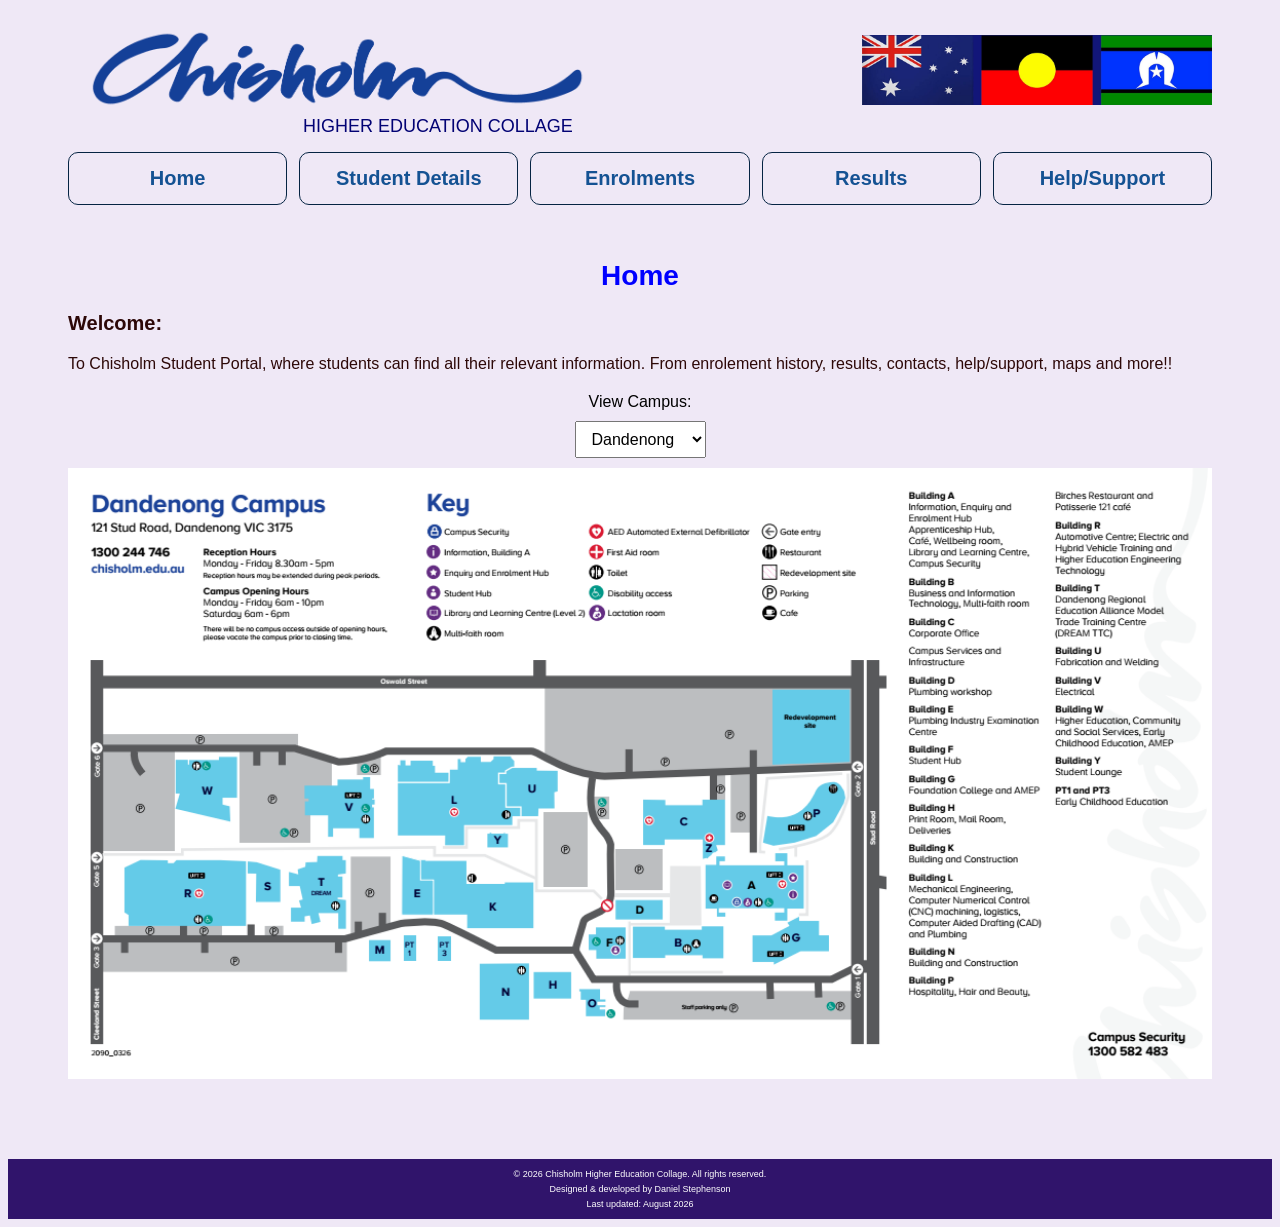
<file: index.html>
<!DOCTYPE HTML>
<html lang="en">

<head>
     <title>chisholm-Student Portal</title>
     <meta name="viewport" content="width=device-width, initial-scale=1.0">   
     <link rel="stylesheet" href="css/Chisholm_Style_Sheet.css"/>
     <link rel="stylesheet" href="css/mobile.css" media="screen and (max-width:480px)"/>
     <link rel="stylesheet" href="css/tablet.css" media="screen and (min-width:481px) and (max-width:768px)"/>
     <link rel="stylesheet" href="css/small_laptop.css" media="screen and (min-width:769px) and (max-width:1024px)"/>
     <link rel="stylesheet" href="css/full_screen.css" media="screen and (min-width:1025px)"/>   
</head>
<body>

     <header>
     
          <div>
            <img src="images/Chisholm-logo2.png" alt="Chisholm logo"/>
            <img src="images/Flags.png" alt="Flags of Chisholm"/>
          </div>
          <div class="collage-name">HIGHER EDUCATION COLLAGE</div>
          <input type="checkbox" id="nav-toggle">
          <label for="nav-toggle" class="hamburger">
          <span></span>
          <span></span>
          <span></span>
          </label>
          <nav>
          <a href="Chisholm_Student_Portal.html">Home</a>
          <a href="Chisholm_Student_Details.html">Student Details</a>
          <a href="Chisholm_Enrolments.html">Enrolments</a>
          <a href="Chisholm_Results.html">Results</a>
          <a href="Chisholm_Help_Support.html">Help/Support</a>
          </nav>   
         
     </header>

     
<main>
     <h1>Home</h1>
     <p class="welcome"> Welcome:</p>
     <p class="Intro">To Chisholm Student Portal, where students can find all their relevant information.
          From enrolement history, results, contacts, help/support, maps and more!!
     </p>
     <div class="map-wrapper">
     <label for="campus-select">View Campus:</label>
     <select id="campus-select" autocomplete="off">
          <option value="images/Dandenong-map.png">Dandenong</option>
          <option value="images/Frankston-map.png">Frankston</option>
          <option value="images/Cranbourne-map.png">Cranbourne</option>
          <option value="images/Berwick-map.png">Berwick</option>
     </select>
     <img id="campus-map" src="images/Dandenong-map.png" alt="Campus map" class="map-img">

     </div>   
    
</main> 
     <footer>
     <div class="footer-content">
          <p>&copy; 2026 Chisholm Higher Education Collage. All rights reserved.</p>
          <p>Designed &amp; developed by Daniel Stephenson</p>
          <p>Last updated: August 2026</p>
     </div>
     </footer>
     <script>
     document.getElementById("campus-select").addEventListener("change", function() {
          document.getElementById("campus-map").src = this.value;
     });
     </script>     
</body>
</html>
</file>
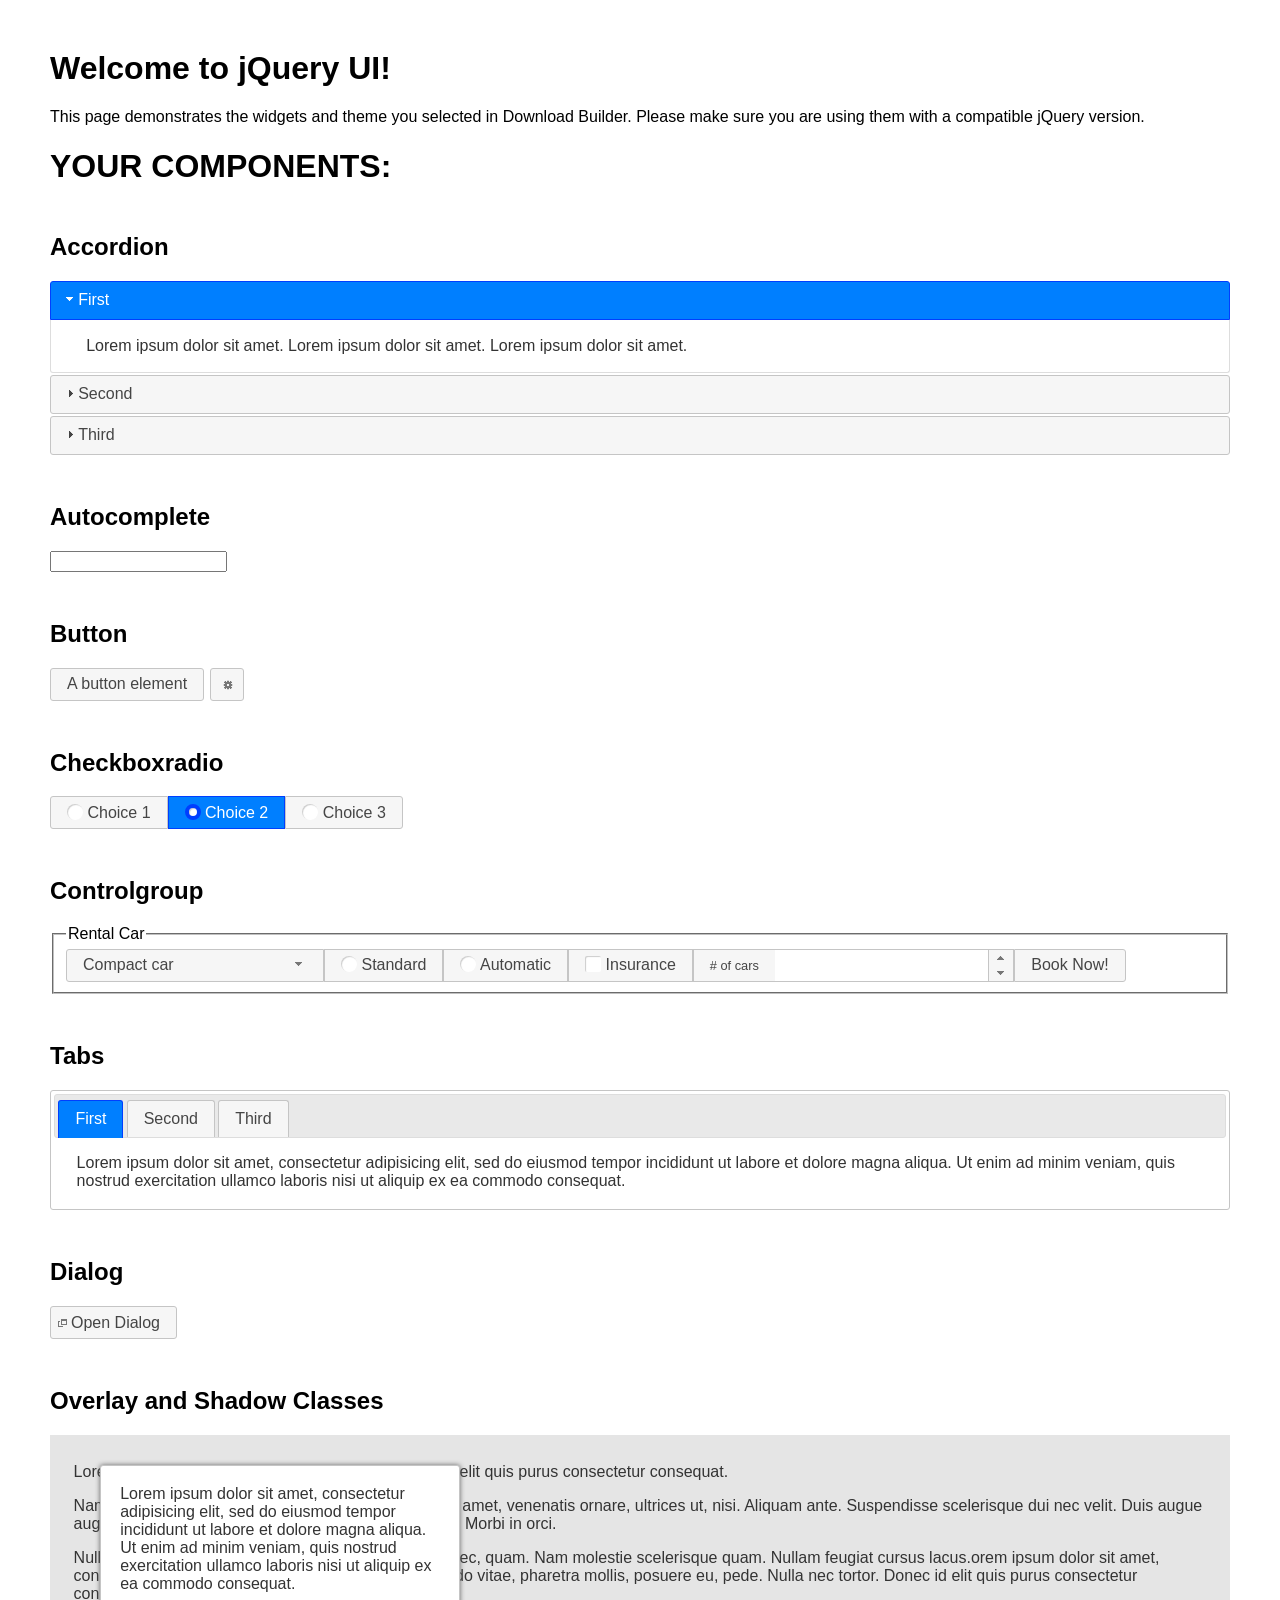
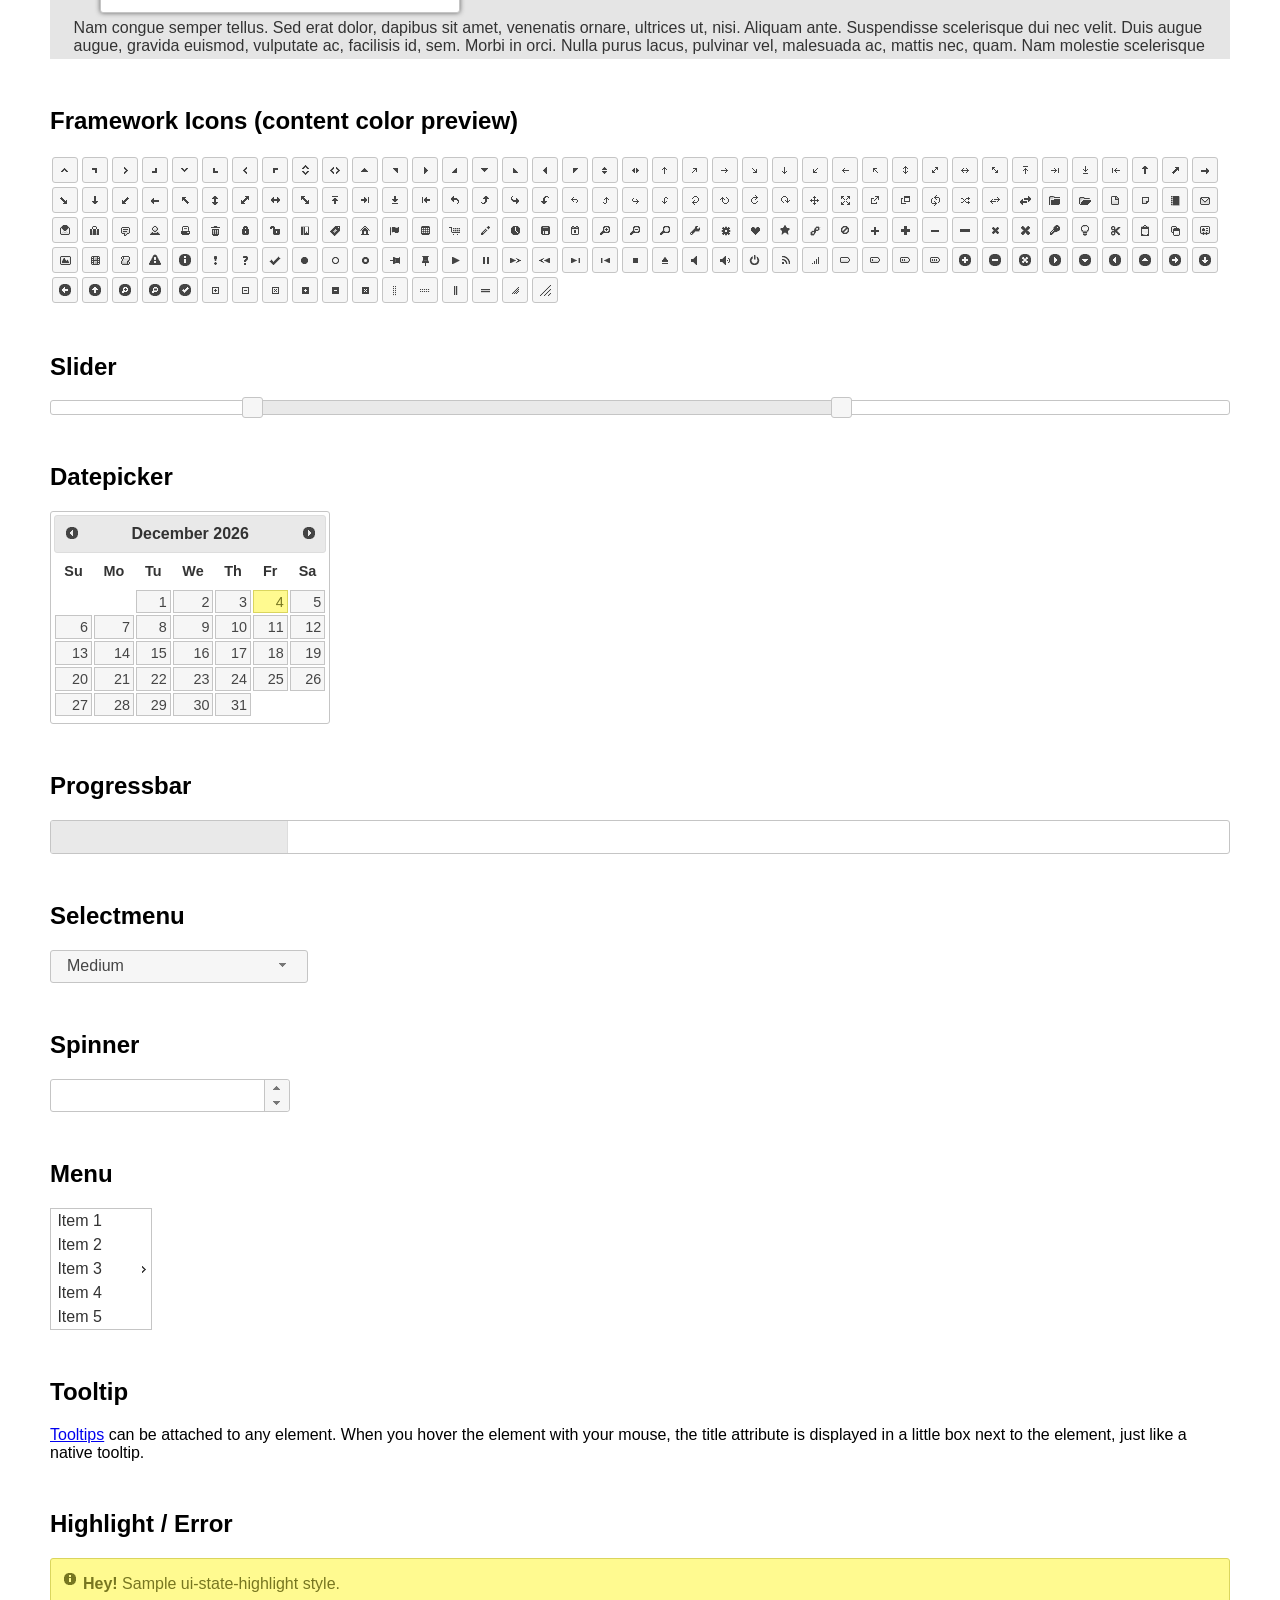
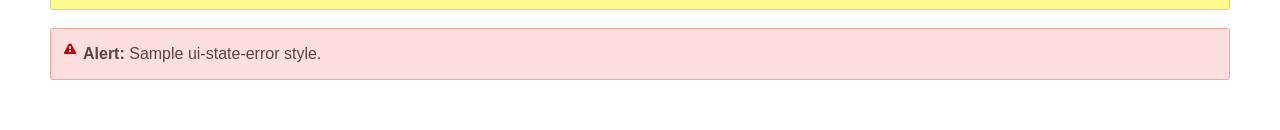
<file: jquery-ui-1.14.2/index.html>
<!doctype html>
<html lang="us">
<head>
	<meta charset="utf-8">
	<title>jQuery UI Example Page</title>
	<link href="jquery-ui.css" rel="stylesheet">
	<style>
	body{
		font-family: "Trebuchet MS", sans-serif;
		margin: 50px;
	}
	.demoHeaders {
		margin-top: 2em;
	}
	#dialog-link {
		padding: .4em 1em .4em 20px;
		text-decoration: none;
		position: relative;
	}
	#dialog-link span.ui-icon {
		margin: 0 5px 0 0;
		position: absolute;
		left: .2em;
		top: 50%;
		margin-top: -8px;
	}
	#icons {
		margin: 0;
		padding: 0;
	}
	#icons li {
		margin: 2px;
		position: relative;
		padding: 4px 0;
		cursor: pointer;
		float: left;
		list-style: none;
	}
	#icons span.ui-icon {
		float: left;
		margin: 0 4px;
	}
	.fakewindowcontain .ui-widget-overlay {
		position: absolute;
	}
	select {
		width: 200px;
	}
	</style>
</head>
<body>

<h1>Welcome to jQuery UI!</h1>

<div class="ui-widget">
	<p>This page demonstrates the widgets and theme you selected in Download Builder. Please make sure you are using them with a compatible jQuery version.</p>
</div>

<h1>YOUR COMPONENTS:</h1>

<!-- Accordion -->
<h2 class="demoHeaders">Accordion</h2>
<div id="accordion">
	<h3>First</h3>
	<div>Lorem ipsum dolor sit amet. Lorem ipsum dolor sit amet. Lorem ipsum dolor sit amet.</div>
	<h3>Second</h3>
	<div>Phasellus mattis tincidunt nibh.</div>
	<h3>Third</h3>
	<div>Nam dui erat, auctor a, dignissim quis.</div>
</div>

<!-- Autocomplete -->
<h2 class="demoHeaders">Autocomplete</h2>
<div>
	<input id="autocomplete" title="type &quot;a&quot;">
</div>

<!-- Button -->
<h2 class="demoHeaders">Button</h2>
<button id="button">A button element</button>
<button id="button-icon">An icon-only button</button>

<!-- Checkboxradio -->
<h2 class="demoHeaders">Checkboxradio</h2>
<form style="margin-top: 1em;">
	<div id="radioset">
		<input type="radio" id="radio1" name="radio"><label for="radio1">Choice 1</label>
		<input type="radio" id="radio2" name="radio" checked="checked"><label for="radio2">Choice 2</label>
		<input type="radio" id="radio3" name="radio"><label for="radio3">Choice 3</label>
	</div>
</form>

<!-- Controlgroup -->
<h2 class="demoHeaders">Controlgroup</h2>
<fieldset>
	<legend>Rental Car</legend>
	<div id="controlgroup">
		<select id="car-type">
			<option>Compact car</option>
			<option>Midsize car</option>
			<option>Full size car</option>
			<option>SUV</option>
			<option>Luxury</option>
			<option>Truck</option>
			<option>Van</option>
		</select>
		<label for="transmission-standard">Standard</label>
		<input type="radio" name="transmission" id="transmission-standard">
		<label for="transmission-automatic">Automatic</label>
		<input type="radio" name="transmission" id="transmission-automatic">
		<label for="insurance">Insurance</label>
		<input type="checkbox" name="insurance" id="insurance">
		<label for="horizontal-spinner" class="ui-controlgroup-label"># of cars</label>
		<input id="horizontal-spinner" class="ui-spinner-input">
		<button>Book Now!</button>
	</div>
</fieldset>

<!-- Tabs -->
<h2 class="demoHeaders">Tabs</h2>
<div id="tabs">
	<ul>
		<li><a href="#tabs-1">First</a></li>
		<li><a href="#tabs-2">Second</a></li>
		<li><a href="#tabs-3">Third</a></li>
	</ul>
	<div id="tabs-1">Lorem ipsum dolor sit amet, consectetur adipisicing elit, sed do eiusmod tempor incididunt ut labore et dolore magna aliqua. Ut enim ad minim veniam, quis nostrud exercitation ullamco laboris nisi ut aliquip ex ea commodo consequat.</div>
	<div id="tabs-2">Phasellus mattis tincidunt nibh. Cras orci urna, blandit id, pretium vel, aliquet ornare, felis. Maecenas scelerisque sem non nisl. Fusce sed lorem in enim dictum bibendum.</div>
	<div id="tabs-3">Nam dui erat, auctor a, dignissim quis, sollicitudin eu, felis. Pellentesque nisi urna, interdum eget, sagittis et, consequat vestibulum, lacus. Mauris porttitor ullamcorper augue.</div>
</div>

<h2 class="demoHeaders">Dialog</h2>
<p>
	<button id="dialog-link" class="ui-button ui-corner-all ui-widget">
		<span class="ui-icon ui-icon-newwin"></span>Open Dialog
	</button>
</p>

<h2 class="demoHeaders">Overlay and Shadow Classes</h2>
<div style="position: relative; width: 96%; height: 200px; padding:1% 2%; overflow:hidden;" class="fakewindowcontain">
	<p>Lorem ipsum dolor sit amet,  Nulla nec tortor. Donec id elit quis purus consectetur consequat. </p><p>Nam congue semper tellus. Sed erat dolor, dapibus sit amet, venenatis ornare, ultrices ut, nisi. Aliquam ante. Suspendisse scelerisque dui nec velit. Duis augue augue, gravida euismod, vulputate ac, facilisis id, sem. Morbi in orci. </p><p>Nulla purus lacus, pulvinar vel, malesuada ac, mattis nec, quam. Nam molestie scelerisque quam. Nullam feugiat cursus lacus.orem ipsum dolor sit amet, consectetur adipiscing elit. Donec libero risus, commodo vitae, pharetra mollis, posuere eu, pede. Nulla nec tortor. Donec id elit quis purus consectetur consequat. </p><p>Nam congue semper tellus. Sed erat dolor, dapibus sit amet, venenatis ornare, ultrices ut, nisi. Aliquam ante. Suspendisse scelerisque dui nec velit. Duis augue augue, gravida euismod, vulputate ac, facilisis id, sem. Morbi in orci. Nulla purus lacus, pulvinar vel, malesuada ac, mattis nec, quam. Nam molestie scelerisque quam. </p><p>Nullam feugiat cursus lacus.orem ipsum dolor sit amet, consectetur adipiscing elit. Donec libero risus, commodo vitae, pharetra mollis, posuere eu, pede. Nulla nec tortor. Donec id elit quis purus consectetur consequat. Nam congue semper tellus. Sed erat dolor, dapibus sit amet, venenatis ornare, ultrices ut, nisi. Aliquam ante. </p><p>Suspendisse scelerisque dui nec velit. Duis augue augue, gravida euismod, vulputate ac, facilisis id, sem. Morbi in orci. Nulla purus lacus, pulvinar vel, malesuada ac, mattis nec, quam. Nam molestie scelerisque quam. Nullam feugiat cursus lacus.orem ipsum dolor sit amet, consectetur adipiscing elit. Donec libero risus, commodo vitae, pharetra mollis, posuere eu, pede. Nulla nec tortor. Donec id elit quis purus consectetur consequat. Nam congue semper tellus. Sed erat dolor, dapibus sit amet, venenatis ornare, ultrices ut, nisi. </p>

	<!-- ui-dialog -->
	<div class="ui-widget-overlay ui-front"></div>
	<div style="position: absolute; width: 320px; left: 50px; top: 30px; padding: 1.2em" class="ui-widget ui-front ui-widget-content ui-corner-all ui-widget-shadow">
		Lorem ipsum dolor sit amet, consectetur adipisicing elit, sed do eiusmod tempor incididunt ut labore et dolore magna aliqua. Ut enim ad minim veniam, quis nostrud exercitation ullamco laboris nisi ut aliquip ex ea commodo consequat.
	</div>

</div>

<!-- ui-dialog -->
<div id="dialog" title="Dialog Title">
	<p>Lorem ipsum dolor sit amet, consectetur adipisicing elit, sed do eiusmod tempor incididunt ut labore et dolore magna aliqua. Ut enim ad minim veniam, quis nostrud exercitation ullamco laboris nisi ut aliquip ex ea commodo consequat.</p>
</div>


<h2 class="demoHeaders">Framework Icons (content color preview)</h2>
<ul id="icons" class="ui-widget ui-helper-clearfix">
	<li class="ui-state-default ui-corner-all" title=".ui-icon-caret-1-n"><span class="ui-icon ui-icon-caret-1-n"></span></li>
	<li class="ui-state-default ui-corner-all" title=".ui-icon-caret-1-ne"><span class="ui-icon ui-icon-caret-1-ne"></span></li>
	<li class="ui-state-default ui-corner-all" title=".ui-icon-caret-1-e"><span class="ui-icon ui-icon-caret-1-e"></span></li>
	<li class="ui-state-default ui-corner-all" title=".ui-icon-caret-1-se"><span class="ui-icon ui-icon-caret-1-se"></span></li>
	<li class="ui-state-default ui-corner-all" title=".ui-icon-caret-1-s"><span class="ui-icon ui-icon-caret-1-s"></span></li>
	<li class="ui-state-default ui-corner-all" title=".ui-icon-caret-1-sw"><span class="ui-icon ui-icon-caret-1-sw"></span></li>
	<li class="ui-state-default ui-corner-all" title=".ui-icon-caret-1-w"><span class="ui-icon ui-icon-caret-1-w"></span></li>
	<li class="ui-state-default ui-corner-all" title=".ui-icon-caret-1-nw"><span class="ui-icon ui-icon-caret-1-nw"></span></li>
	<li class="ui-state-default ui-corner-all" title=".ui-icon-caret-2-n-s"><span class="ui-icon ui-icon-caret-2-n-s"></span></li>
	<li class="ui-state-default ui-corner-all" title=".ui-icon-caret-2-e-w"><span class="ui-icon ui-icon-caret-2-e-w"></span></li>
	<li class="ui-state-default ui-corner-all" title=".ui-icon-triangle-1-n"><span class="ui-icon ui-icon-triangle-1-n"></span></li>
	<li class="ui-state-default ui-corner-all" title=".ui-icon-triangle-1-ne"><span class="ui-icon ui-icon-triangle-1-ne"></span></li>
	<li class="ui-state-default ui-corner-all" title=".ui-icon-triangle-1-e"><span class="ui-icon ui-icon-triangle-1-e"></span></li>
	<li class="ui-state-default ui-corner-all" title=".ui-icon-triangle-1-se"><span class="ui-icon ui-icon-triangle-1-se"></span></li>
	<li class="ui-state-default ui-corner-all" title=".ui-icon-triangle-1-s"><span class="ui-icon ui-icon-triangle-1-s"></span></li>
	<li class="ui-state-default ui-corner-all" title=".ui-icon-triangle-1-sw"><span class="ui-icon ui-icon-triangle-1-sw"></span></li>
	<li class="ui-state-default ui-corner-all" title=".ui-icon-triangle-1-w"><span class="ui-icon ui-icon-triangle-1-w"></span></li>
	<li class="ui-state-default ui-corner-all" title=".ui-icon-triangle-1-nw"><span class="ui-icon ui-icon-triangle-1-nw"></span></li>
	<li class="ui-state-default ui-corner-all" title=".ui-icon-triangle-2-n-s"><span class="ui-icon ui-icon-triangle-2-n-s"></span></li>
	<li class="ui-state-default ui-corner-all" title=".ui-icon-triangle-2-e-w"><span class="ui-icon ui-icon-triangle-2-e-w"></span></li>
	<li class="ui-state-default ui-corner-all" title=".ui-icon-arrow-1-n"><span class="ui-icon ui-icon-arrow-1-n"></span></li>
	<li class="ui-state-default ui-corner-all" title=".ui-icon-arrow-1-ne"><span class="ui-icon ui-icon-arrow-1-ne"></span></li>
	<li class="ui-state-default ui-corner-all" title=".ui-icon-arrow-1-e"><span class="ui-icon ui-icon-arrow-1-e"></span></li>
	<li class="ui-state-default ui-corner-all" title=".ui-icon-arrow-1-se"><span class="ui-icon ui-icon-arrow-1-se"></span></li>
	<li class="ui-state-default ui-corner-all" title=".ui-icon-arrow-1-s"><span class="ui-icon ui-icon-arrow-1-s"></span></li>
	<li class="ui-state-default ui-corner-all" title=".ui-icon-arrow-1-sw"><span class="ui-icon ui-icon-arrow-1-sw"></span></li>
	<li class="ui-state-default ui-corner-all" title=".ui-icon-arrow-1-w"><span class="ui-icon ui-icon-arrow-1-w"></span></li>
	<li class="ui-state-default ui-corner-all" title=".ui-icon-arrow-1-nw"><span class="ui-icon ui-icon-arrow-1-nw"></span></li>
	<li class="ui-state-default ui-corner-all" title=".ui-icon-arrow-2-n-s"><span class="ui-icon ui-icon-arrow-2-n-s"></span></li>
	<li class="ui-state-default ui-corner-all" title=".ui-icon-arrow-2-ne-sw"><span class="ui-icon ui-icon-arrow-2-ne-sw"></span></li>
	<li class="ui-state-default ui-corner-all" title=".ui-icon-arrow-2-e-w"><span class="ui-icon ui-icon-arrow-2-e-w"></span></li>
	<li class="ui-state-default ui-corner-all" title=".ui-icon-arrow-2-se-nw"><span class="ui-icon ui-icon-arrow-2-se-nw"></span></li>
	<li class="ui-state-default ui-corner-all" title=".ui-icon-arrowstop-1-n"><span class="ui-icon ui-icon-arrowstop-1-n"></span></li>
	<li class="ui-state-default ui-corner-all" title=".ui-icon-arrowstop-1-e"><span class="ui-icon ui-icon-arrowstop-1-e"></span></li>
	<li class="ui-state-default ui-corner-all" title=".ui-icon-arrowstop-1-s"><span class="ui-icon ui-icon-arrowstop-1-s"></span></li>
	<li class="ui-state-default ui-corner-all" title=".ui-icon-arrowstop-1-w"><span class="ui-icon ui-icon-arrowstop-1-w"></span></li>
	<li class="ui-state-default ui-corner-all" title=".ui-icon-arrowthick-1-n"><span class="ui-icon ui-icon-arrowthick-1-n"></span></li>
	<li class="ui-state-default ui-corner-all" title=".ui-icon-arrowthick-1-ne"><span class="ui-icon ui-icon-arrowthick-1-ne"></span></li>
	<li class="ui-state-default ui-corner-all" title=".ui-icon-arrowthick-1-e"><span class="ui-icon ui-icon-arrowthick-1-e"></span></li>
	<li class="ui-state-default ui-corner-all" title=".ui-icon-arrowthick-1-se"><span class="ui-icon ui-icon-arrowthick-1-se"></span></li>
	<li class="ui-state-default ui-corner-all" title=".ui-icon-arrowthick-1-s"><span class="ui-icon ui-icon-arrowthick-1-s"></span></li>
	<li class="ui-state-default ui-corner-all" title=".ui-icon-arrowthick-1-sw"><span class="ui-icon ui-icon-arrowthick-1-sw"></span></li>
	<li class="ui-state-default ui-corner-all" title=".ui-icon-arrowthick-1-w"><span class="ui-icon ui-icon-arrowthick-1-w"></span></li>
	<li class="ui-state-default ui-corner-all" title=".ui-icon-arrowthick-1-nw"><span class="ui-icon ui-icon-arrowthick-1-nw"></span></li>
	<li class="ui-state-default ui-corner-all" title=".ui-icon-arrowthick-2-n-s"><span class="ui-icon ui-icon-arrowthick-2-n-s"></span></li>
	<li class="ui-state-default ui-corner-all" title=".ui-icon-arrowthick-2-ne-sw"><span class="ui-icon ui-icon-arrowthick-2-ne-sw"></span></li>
	<li class="ui-state-default ui-corner-all" title=".ui-icon-arrowthick-2-e-w"><span class="ui-icon ui-icon-arrowthick-2-e-w"></span></li>
	<li class="ui-state-default ui-corner-all" title=".ui-icon-arrowthick-2-se-nw"><span class="ui-icon ui-icon-arrowthick-2-se-nw"></span></li>
	<li class="ui-state-default ui-corner-all" title=".ui-icon-arrowthickstop-1-n"><span class="ui-icon ui-icon-arrowthickstop-1-n"></span></li>
	<li class="ui-state-default ui-corner-all" title=".ui-icon-arrowthickstop-1-e"><span class="ui-icon ui-icon-arrowthickstop-1-e"></span></li>
	<li class="ui-state-default ui-corner-all" title=".ui-icon-arrowthickstop-1-s"><span class="ui-icon ui-icon-arrowthickstop-1-s"></span></li>
	<li class="ui-state-default ui-corner-all" title=".ui-icon-arrowthickstop-1-w"><span class="ui-icon ui-icon-arrowthickstop-1-w"></span></li>
	<li class="ui-state-default ui-corner-all" title=".ui-icon-arrowreturnthick-1-w"><span class="ui-icon ui-icon-arrowreturnthick-1-w"></span></li>
	<li class="ui-state-default ui-corner-all" title=".ui-icon-arrowreturnthick-1-n"><span class="ui-icon ui-icon-arrowreturnthick-1-n"></span></li>
	<li class="ui-state-default ui-corner-all" title=".ui-icon-arrowreturnthick-1-e"><span class="ui-icon ui-icon-arrowreturnthick-1-e"></span></li>
	<li class="ui-state-default ui-corner-all" title=".ui-icon-arrowreturnthick-1-s"><span class="ui-icon ui-icon-arrowreturnthick-1-s"></span></li>
	<li class="ui-state-default ui-corner-all" title=".ui-icon-arrowreturn-1-w"><span class="ui-icon ui-icon-arrowreturn-1-w"></span></li>
	<li class="ui-state-default ui-corner-all" title=".ui-icon-arrowreturn-1-n"><span class="ui-icon ui-icon-arrowreturn-1-n"></span></li>
	<li class="ui-state-default ui-corner-all" title=".ui-icon-arrowreturn-1-e"><span class="ui-icon ui-icon-arrowreturn-1-e"></span></li>
	<li class="ui-state-default ui-corner-all" title=".ui-icon-arrowreturn-1-s"><span class="ui-icon ui-icon-arrowreturn-1-s"></span></li>
	<li class="ui-state-default ui-corner-all" title=".ui-icon-arrowrefresh-1-w"><span class="ui-icon ui-icon-arrowrefresh-1-w"></span></li>
	<li class="ui-state-default ui-corner-all" title=".ui-icon-arrowrefresh-1-n"><span class="ui-icon ui-icon-arrowrefresh-1-n"></span></li>
	<li class="ui-state-default ui-corner-all" title=".ui-icon-arrowrefresh-1-e"><span class="ui-icon ui-icon-arrowrefresh-1-e"></span></li>
	<li class="ui-state-default ui-corner-all" title=".ui-icon-arrowrefresh-1-s"><span class="ui-icon ui-icon-arrowrefresh-1-s"></span></li>
	<li class="ui-state-default ui-corner-all" title=".ui-icon-arrow-4"><span class="ui-icon ui-icon-arrow-4"></span></li>
	<li class="ui-state-default ui-corner-all" title=".ui-icon-arrow-4-diag"><span class="ui-icon ui-icon-arrow-4-diag"></span></li>
	<li class="ui-state-default ui-corner-all" title=".ui-icon-extlink"><span class="ui-icon ui-icon-extlink"></span></li>
	<li class="ui-state-default ui-corner-all" title=".ui-icon-newwin"><span class="ui-icon ui-icon-newwin"></span></li>
	<li class="ui-state-default ui-corner-all" title=".ui-icon-refresh"><span class="ui-icon ui-icon-refresh"></span></li>
	<li class="ui-state-default ui-corner-all" title=".ui-icon-shuffle"><span class="ui-icon ui-icon-shuffle"></span></li>
	<li class="ui-state-default ui-corner-all" title=".ui-icon-transfer-e-w"><span class="ui-icon ui-icon-transfer-e-w"></span></li>
	<li class="ui-state-default ui-corner-all" title=".ui-icon-transferthick-e-w"><span class="ui-icon ui-icon-transferthick-e-w"></span></li>
	<li class="ui-state-default ui-corner-all" title=".ui-icon-folder-collapsed"><span class="ui-icon ui-icon-folder-collapsed"></span></li>
	<li class="ui-state-default ui-corner-all" title=".ui-icon-folder-open"><span class="ui-icon ui-icon-folder-open"></span></li>
	<li class="ui-state-default ui-corner-all" title=".ui-icon-document"><span class="ui-icon ui-icon-document"></span></li>
	<li class="ui-state-default ui-corner-all" title=".ui-icon-document-b"><span class="ui-icon ui-icon-document-b"></span></li>
	<li class="ui-state-default ui-corner-all" title=".ui-icon-note"><span class="ui-icon ui-icon-note"></span></li>
	<li class="ui-state-default ui-corner-all" title=".ui-icon-mail-closed"><span class="ui-icon ui-icon-mail-closed"></span></li>
	<li class="ui-state-default ui-corner-all" title=".ui-icon-mail-open"><span class="ui-icon ui-icon-mail-open"></span></li>
	<li class="ui-state-default ui-corner-all" title=".ui-icon-suitcase"><span class="ui-icon ui-icon-suitcase"></span></li>
	<li class="ui-state-default ui-corner-all" title=".ui-icon-comment"><span class="ui-icon ui-icon-comment"></span></li>
	<li class="ui-state-default ui-corner-all" title=".ui-icon-person"><span class="ui-icon ui-icon-person"></span></li>
	<li class="ui-state-default ui-corner-all" title=".ui-icon-print"><span class="ui-icon ui-icon-print"></span></li>
	<li class="ui-state-default ui-corner-all" title=".ui-icon-trash"><span class="ui-icon ui-icon-trash"></span></li>
	<li class="ui-state-default ui-corner-all" title=".ui-icon-locked"><span class="ui-icon ui-icon-locked"></span></li>
	<li class="ui-state-default ui-corner-all" title=".ui-icon-unlocked"><span class="ui-icon ui-icon-unlocked"></span></li>
	<li class="ui-state-default ui-corner-all" title=".ui-icon-bookmark"><span class="ui-icon ui-icon-bookmark"></span></li>
	<li class="ui-state-default ui-corner-all" title=".ui-icon-tag"><span class="ui-icon ui-icon-tag"></span></li>
	<li class="ui-state-default ui-corner-all" title=".ui-icon-home"><span class="ui-icon ui-icon-home"></span></li>
	<li class="ui-state-default ui-corner-all" title=".ui-icon-flag"><span class="ui-icon ui-icon-flag"></span></li>
	<li class="ui-state-default ui-corner-all" title=".ui-icon-calculator"><span class="ui-icon ui-icon-calculator"></span></li>
	<li class="ui-state-default ui-corner-all" title=".ui-icon-cart"><span class="ui-icon ui-icon-cart"></span></li>
	<li class="ui-state-default ui-corner-all" title=".ui-icon-pencil"><span class="ui-icon ui-icon-pencil"></span></li>
	<li class="ui-state-default ui-corner-all" title=".ui-icon-clock"><span class="ui-icon ui-icon-clock"></span></li>
	<li class="ui-state-default ui-corner-all" title=".ui-icon-disk"><span class="ui-icon ui-icon-disk"></span></li>
	<li class="ui-state-default ui-corner-all" title=".ui-icon-calendar"><span class="ui-icon ui-icon-calendar"></span></li>
	<li class="ui-state-default ui-corner-all" title=".ui-icon-zoomin"><span class="ui-icon ui-icon-zoomin"></span></li>
	<li class="ui-state-default ui-corner-all" title=".ui-icon-zoomout"><span class="ui-icon ui-icon-zoomout"></span></li>
	<li class="ui-state-default ui-corner-all" title=".ui-icon-search"><span class="ui-icon ui-icon-search"></span></li>
	<li class="ui-state-default ui-corner-all" title=".ui-icon-wrench"><span class="ui-icon ui-icon-wrench"></span></li>
	<li class="ui-state-default ui-corner-all" title=".ui-icon-gear"><span class="ui-icon ui-icon-gear"></span></li>
	<li class="ui-state-default ui-corner-all" title=".ui-icon-heart"><span class="ui-icon ui-icon-heart"></span></li>
	<li class="ui-state-default ui-corner-all" title=".ui-icon-star"><span class="ui-icon ui-icon-star"></span></li>
	<li class="ui-state-default ui-corner-all" title=".ui-icon-link"><span class="ui-icon ui-icon-link"></span></li>
	<li class="ui-state-default ui-corner-all" title=".ui-icon-cancel"><span class="ui-icon ui-icon-cancel"></span></li>
	<li class="ui-state-default ui-corner-all" title=".ui-icon-plus"><span class="ui-icon ui-icon-plus"></span></li>
	<li class="ui-state-default ui-corner-all" title=".ui-icon-plusthick"><span class="ui-icon ui-icon-plusthick"></span></li>
	<li class="ui-state-default ui-corner-all" title=".ui-icon-minus"><span class="ui-icon ui-icon-minus"></span></li>
	<li class="ui-state-default ui-corner-all" title=".ui-icon-minusthick"><span class="ui-icon ui-icon-minusthick"></span></li>
	<li class="ui-state-default ui-corner-all" title=".ui-icon-close"><span class="ui-icon ui-icon-close"></span></li>
	<li class="ui-state-default ui-corner-all" title=".ui-icon-closethick"><span class="ui-icon ui-icon-closethick"></span></li>
	<li class="ui-state-default ui-corner-all" title=".ui-icon-key"><span class="ui-icon ui-icon-key"></span></li>
	<li class="ui-state-default ui-corner-all" title=".ui-icon-lightbulb"><span class="ui-icon ui-icon-lightbulb"></span></li>
	<li class="ui-state-default ui-corner-all" title=".ui-icon-scissors"><span class="ui-icon ui-icon-scissors"></span></li>
	<li class="ui-state-default ui-corner-all" title=".ui-icon-clipboard"><span class="ui-icon ui-icon-clipboard"></span></li>
	<li class="ui-state-default ui-corner-all" title=".ui-icon-copy"><span class="ui-icon ui-icon-copy"></span></li>
	<li class="ui-state-default ui-corner-all" title=".ui-icon-contact"><span class="ui-icon ui-icon-contact"></span></li>
	<li class="ui-state-default ui-corner-all" title=".ui-icon-image"><span class="ui-icon ui-icon-image"></span></li>
	<li class="ui-state-default ui-corner-all" title=".ui-icon-video"><span class="ui-icon ui-icon-video"></span></li>
	<li class="ui-state-default ui-corner-all" title=".ui-icon-script"><span class="ui-icon ui-icon-script"></span></li>
	<li class="ui-state-default ui-corner-all" title=".ui-icon-alert"><span class="ui-icon ui-icon-alert"></span></li>
	<li class="ui-state-default ui-corner-all" title=".ui-icon-info"><span class="ui-icon ui-icon-info"></span></li>
	<li class="ui-state-default ui-corner-all" title=".ui-icon-notice"><span class="ui-icon ui-icon-notice"></span></li>
	<li class="ui-state-default ui-corner-all" title=".ui-icon-help"><span class="ui-icon ui-icon-help"></span></li>
	<li class="ui-state-default ui-corner-all" title=".ui-icon-check"><span class="ui-icon ui-icon-check"></span></li>
	<li class="ui-state-default ui-corner-all" title=".ui-icon-bullet"><span class="ui-icon ui-icon-bullet"></span></li>
	<li class="ui-state-default ui-corner-all" title=".ui-icon-radio-off"><span class="ui-icon ui-icon-radio-off"></span></li>
	<li class="ui-state-default ui-corner-all" title=".ui-icon-radio-on"><span class="ui-icon ui-icon-radio-on"></span></li>
	<li class="ui-state-default ui-corner-all" title=".ui-icon-pin-w"><span class="ui-icon ui-icon-pin-w"></span></li>
	<li class="ui-state-default ui-corner-all" title=".ui-icon-pin-s"><span class="ui-icon ui-icon-pin-s"></span></li>
	<li class="ui-state-default ui-corner-all" title=".ui-icon-play"><span class="ui-icon ui-icon-play"></span></li>
	<li class="ui-state-default ui-corner-all" title=".ui-icon-pause"><span class="ui-icon ui-icon-pause"></span></li>
	<li class="ui-state-default ui-corner-all" title=".ui-icon-seek-next"><span class="ui-icon ui-icon-seek-next"></span></li>
	<li class="ui-state-default ui-corner-all" title=".ui-icon-seek-prev"><span class="ui-icon ui-icon-seek-prev"></span></li>
	<li class="ui-state-default ui-corner-all" title=".ui-icon-seek-end"><span class="ui-icon ui-icon-seek-end"></span></li>
	<li class="ui-state-default ui-corner-all" title=".ui-icon-seek-first"><span class="ui-icon ui-icon-seek-first"></span></li>
	<li class="ui-state-default ui-corner-all" title=".ui-icon-stop"><span class="ui-icon ui-icon-stop"></span></li>
	<li class="ui-state-default ui-corner-all" title=".ui-icon-eject"><span class="ui-icon ui-icon-eject"></span></li>
	<li class="ui-state-default ui-corner-all" title=".ui-icon-volume-off"><span class="ui-icon ui-icon-volume-off"></span></li>
	<li class="ui-state-default ui-corner-all" title=".ui-icon-volume-on"><span class="ui-icon ui-icon-volume-on"></span></li>
	<li class="ui-state-default ui-corner-all" title=".ui-icon-power"><span class="ui-icon ui-icon-power"></span></li>
	<li class="ui-state-default ui-corner-all" title=".ui-icon-signal-diag"><span class="ui-icon ui-icon-signal-diag"></span></li>
	<li class="ui-state-default ui-corner-all" title=".ui-icon-signal"><span class="ui-icon ui-icon-signal"></span></li>
	<li class="ui-state-default ui-corner-all" title=".ui-icon-battery-0"><span class="ui-icon ui-icon-battery-0"></span></li>
	<li class="ui-state-default ui-corner-all" title=".ui-icon-battery-1"><span class="ui-icon ui-icon-battery-1"></span></li>
	<li class="ui-state-default ui-corner-all" title=".ui-icon-battery-2"><span class="ui-icon ui-icon-battery-2"></span></li>
	<li class="ui-state-default ui-corner-all" title=".ui-icon-battery-3"><span class="ui-icon ui-icon-battery-3"></span></li>
	<li class="ui-state-default ui-corner-all" title=".ui-icon-circle-plus"><span class="ui-icon ui-icon-circle-plus"></span></li>
	<li class="ui-state-default ui-corner-all" title=".ui-icon-circle-minus"><span class="ui-icon ui-icon-circle-minus"></span></li>
	<li class="ui-state-default ui-corner-all" title=".ui-icon-circle-close"><span class="ui-icon ui-icon-circle-close"></span></li>
	<li class="ui-state-default ui-corner-all" title=".ui-icon-circle-triangle-e"><span class="ui-icon ui-icon-circle-triangle-e"></span></li>
	<li class="ui-state-default ui-corner-all" title=".ui-icon-circle-triangle-s"><span class="ui-icon ui-icon-circle-triangle-s"></span></li>
	<li class="ui-state-default ui-corner-all" title=".ui-icon-circle-triangle-w"><span class="ui-icon ui-icon-circle-triangle-w"></span></li>
	<li class="ui-state-default ui-corner-all" title=".ui-icon-circle-triangle-n"><span class="ui-icon ui-icon-circle-triangle-n"></span></li>
	<li class="ui-state-default ui-corner-all" title=".ui-icon-circle-arrow-e"><span class="ui-icon ui-icon-circle-arrow-e"></span></li>
	<li class="ui-state-default ui-corner-all" title=".ui-icon-circle-arrow-s"><span class="ui-icon ui-icon-circle-arrow-s"></span></li>
	<li class="ui-state-default ui-corner-all" title=".ui-icon-circle-arrow-w"><span class="ui-icon ui-icon-circle-arrow-w"></span></li>
	<li class="ui-state-default ui-corner-all" title=".ui-icon-circle-arrow-n"><span class="ui-icon ui-icon-circle-arrow-n"></span></li>
	<li class="ui-state-default ui-corner-all" title=".ui-icon-circle-zoomin"><span class="ui-icon ui-icon-circle-zoomin"></span></li>
	<li class="ui-state-default ui-corner-all" title=".ui-icon-circle-zoomout"><span class="ui-icon ui-icon-circle-zoomout"></span></li>
	<li class="ui-state-default ui-corner-all" title=".ui-icon-circle-check"><span class="ui-icon ui-icon-circle-check"></span></li>
	<li class="ui-state-default ui-corner-all" title=".ui-icon-circlesmall-plus"><span class="ui-icon ui-icon-circlesmall-plus"></span></li>
	<li class="ui-state-default ui-corner-all" title=".ui-icon-circlesmall-minus"><span class="ui-icon ui-icon-circlesmall-minus"></span></li>
	<li class="ui-state-default ui-corner-all" title=".ui-icon-circlesmall-close"><span class="ui-icon ui-icon-circlesmall-close"></span></li>
	<li class="ui-state-default ui-corner-all" title=".ui-icon-squaresmall-plus"><span class="ui-icon ui-icon-squaresmall-plus"></span></li>
	<li class="ui-state-default ui-corner-all" title=".ui-icon-squaresmall-minus"><span class="ui-icon ui-icon-squaresmall-minus"></span></li>
	<li class="ui-state-default ui-corner-all" title=".ui-icon-squaresmall-close"><span class="ui-icon ui-icon-squaresmall-close"></span></li>
	<li class="ui-state-default ui-corner-all" title=".ui-icon-grip-dotted-vertical"><span class="ui-icon ui-icon-grip-dotted-vertical"></span></li>
	<li class="ui-state-default ui-corner-all" title=".ui-icon-grip-dotted-horizontal"><span class="ui-icon ui-icon-grip-dotted-horizontal"></span></li>
	<li class="ui-state-default ui-corner-all" title=".ui-icon-grip-solid-vertical"><span class="ui-icon ui-icon-grip-solid-vertical"></span></li>
	<li class="ui-state-default ui-corner-all" title=".ui-icon-grip-solid-horizontal"><span class="ui-icon ui-icon-grip-solid-horizontal"></span></li>
	<li class="ui-state-default ui-corner-all" title=".ui-icon-gripsmall-diagonal-se"><span class="ui-icon ui-icon-gripsmall-diagonal-se"></span></li>
	<li class="ui-state-default ui-corner-all" title=".ui-icon-grip-diagonal-se"><span class="ui-icon ui-icon-grip-diagonal-se"></span></li>
</ul>

<!-- Slider -->
<h2 class="demoHeaders">Slider</h2>
<div id="slider"></div>

<!-- Datepicker -->
<h2 class="demoHeaders">Datepicker</h2>
<div id="datepicker"></div>

<!-- Progressbar -->
<h2 class="demoHeaders">Progressbar</h2>
<div id="progressbar"></div>

<!-- Progressbar -->
<h2 class="demoHeaders">Selectmenu</h2>
<select id="selectmenu">
	<option>Slower</option>
	<option>Slow</option>
	<option selected="selected">Medium</option>
	<option>Fast</option>
	<option>Faster</option>
</select>

<!-- Spinner -->
<h2 class="demoHeaders">Spinner</h2>
<input id="spinner">

<!-- Menu -->
<h2 class="demoHeaders">Menu</h2>
<ul style="width:100px;" id="menu">
	<li><div>Item 1</div></li>
	<li><div>Item 2</div></li>
	<li><div>Item 3</div>
		<ul>
			<li><div>Item 3-1</div></li>
			<li><div>Item 3-2</div></li>
			<li><div>Item 3-3</div></li>
			<li><div>Item 3-4</div></li>
			<li><div>Item 3-5</div></li>
		</ul>
	</li>
	<li><div>Item 4</div></li>
	<li><div>Item 5</div></li>
</ul>

<!-- Tooltip -->
<h2 class="demoHeaders">Tooltip</h2>
<p id="tooltip">
	<a href="#" title="That&apos;s what this widget is">Tooltips</a> can be attached to any element. When you hover
the element with your mouse, the title attribute is displayed in a little box next to the element, just like a native tooltip.
</p>

<!-- Highlight / Error -->
<h2 class="demoHeaders">Highlight / Error</h2>
<div class="ui-widget">
	<div class="ui-state-highlight ui-corner-all" style="margin-top: 20px; padding: 0 .7em;">
		<p><span class="ui-icon ui-icon-info" style="float: left; margin-right: .3em;"></span>
		<strong>Hey!</strong> Sample ui-state-highlight style.</p>
	</div>
</div>
<br>
<div class="ui-widget">
	<div class="ui-state-error ui-corner-all" style="padding: 0 .7em;">
		<p><span class="ui-icon ui-icon-alert" style="float: left; margin-right: .3em;"></span>
		<strong>Alert:</strong> Sample ui-state-error style.</p>
	</div>
</div>

<script src="external/jquery/jquery.js"></script>
<script src="jquery-ui.js"></script>
<script>
$( "#accordion" ).accordion();

var availableTags = [
	"ActionScript",
	"AppleScript",
	"Asp",
	"BASIC",
	"C",
	"C++",
	"Clojure",
	"COBOL",
	"ColdFusion",
	"Erlang",
	"Fortran",
	"Groovy",
	"Haskell",
	"Java",
	"JavaScript",
	"Lisp",
	"Perl",
	"PHP",
	"Python",
	"Ruby",
	"Scala",
	"Scheme"
];
$( "#autocomplete" ).autocomplete({
	source: availableTags
});

$( "#button" ).button();
$( "#button-icon" ).button({
	icon: "ui-icon-gear",
	showLabel: false
});

$( "#radioset" ).controlgroup();

$( "#controlgroup" ).controlgroup();

$( "#tabs" ).tabs();

$( "#dialog" ).dialog({
	autoOpen: false,
	width: 400,
	buttons: [
		{
			text: "Ok",
			click: function() {
				$( this ).dialog( "close" );
			}
		},
		{
			text: "Cancel",
			click: function() {
				$( this ).dialog( "close" );
			}
		}
	]
});

// Link to open the dialog
$( "#dialog-link" ).click(function( event ) {
	$( "#dialog" ).dialog( "open" );
	event.preventDefault();
});

$( "#datepicker" ).datepicker({
	inline: true
});

$( "#slider" ).slider({
	range: true,
	values: [ 17, 67 ]
});

$( "#progressbar" ).progressbar({
	value: 20
});

$( "#spinner" ).spinner();

$( "#menu" ).menu();

$( "#tooltip" ).tooltip();

$( "#selectmenu" ).selectmenu();

// Hover states on the static widgets
$( "#dialog-link, #icons li" ).hover(
	function() {
		$( this ).addClass( "ui-state-hover" );
	},
	function() {
		$( this ).removeClass( "ui-state-hover" );
	}
);
</script>
</body>
</html>
</file>
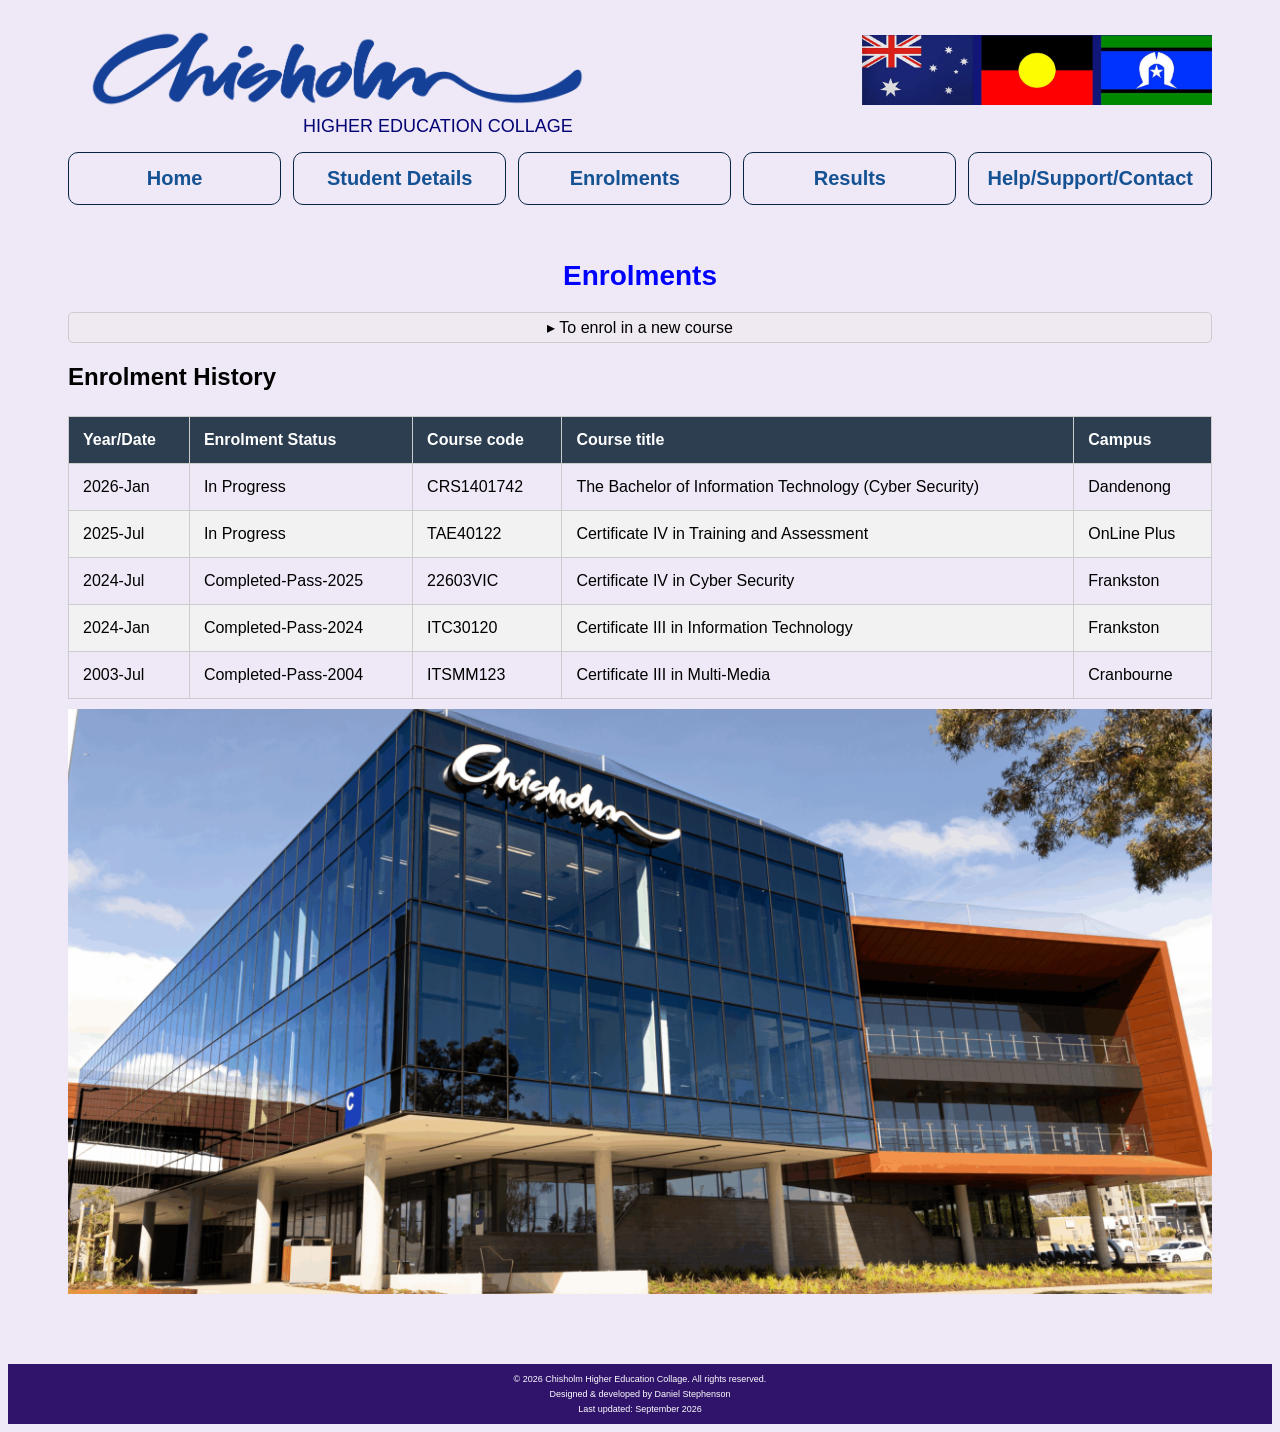
<file: Chisholm_Enrolments.html>
<!DOCTYPE HTML>
<html lang="en">

<head>
    <title>Chisholm - Enrolments</title>
    <meta name="viewport" content="width=device-width, initial-scale=1.0">   
    <link rel="stylesheet" href="css/Chisholm_Style_Sheet.css"/>
    <link rel="stylesheet" href="css/mobile.css" media="screen and (max-width:480px)"/>
    <link rel="stylesheet" href="css/tablet.css" media="screen and (min-width:481px) and (max-width:768px)"/>
    <link rel="stylesheet" href="css/small_laptop.css" media="screen and (min-width:769px) and (max-width:1024px)"/>
    <link rel="stylesheet" href="css/full_screen.css" media="screen and (min-width:1025px)"/>   
</head>
<body>

     <header>
         <div>
            <img src="images/Chisholm-logo2.png" alt="Chisholm logo"/>
            <img src="images/Flags.png" alt="Flags of Chisholm"/>
        </div>
        <div class="collage-name">HIGHER EDUCATION COLLAGE</div>
         
        <input type="checkbox" id="nav-toggle">
        <label for="nav-toggle" class="hamburger">
            <span></span>
            <span></span>
            <span></span>
        </label>
        <nav>
            <a href="Chisholm_Student_Portal.html">Home</a>
            <a href="Chisholm_Student_Details.html">Student Details</a>
            <a href="Chisholm_Enrolments.html">Enrolments</a>
            <a href="Chisholm_Results.html">Results</a>
            <a href="Chisholm_Help_Support.html">Help/Support/Contact</a>
        </nav>   
     </header>
     
<main>
    <h1>Enrolments</h1>
    <div class="map-wrapper">
    <details class="course-dropdown">
        <summary>To enrol in a new course</summary>
        <ul>
            <li><a href="https://www.chisholm.edu.au/courses/undergraduate-certificate/certificate-of-community-mental-health-alcohol-and-other-drugs">Undergraduate Certificate in Community Mental Health, Alcohol and Other Drugs</a></li>
            <li><a href="https://www.chisholm.edu.au/courses/bachelor-degree/bachelor-of-business-accounting">Bachelor of Business (Accounting)</a></li>
            <li><a href="https://www.chisholm.edu.au/courses/bachelor-degree/bachelor-of-business-management--leadership">Bachelor of Business (Management and Leadership)</a></li>
            <li><a href="https://www.chisholm.edu.au/courses/bachelor-degree/bachelor-of-community-mental-health-alcohol-and-other-drugs">Bachelor of Community Mental Health, Alcohol and Other Drugs</a></li>
            <li><a href="https://www.chisholm.edu.au/courses/bachelor-degree/bachelor-of-engineering-technology-mechatronics">Bachelor of Engineering Technology - Mechatronics</a></li>
            <li><a href="https://www.chisholm.edu.au/courses/bachelor-degree/bachelor-of-engineering-technology-mechanical-and-manufacturing">Bachelor of Engineering Technology - Mechanical and Manufacturing</a></li>
            <li><a href="https://www.chisholm.edu.au/courses/bachelor-degree/bachelor-of-information-technology-cyber-security">Bachelor of Information Technology (Cyber Security)</a></li>
            <li><a href="https://www.chisholm.edu.au/courses/bachelor-degree/bachelor-of-nursing-la-trobe-university-partnership">Bachelor of Nursing (Enrolled Nurse Pathway) - Chisholm/La Trobe University</a></li>
            <li><a href="https://www.chisholm.edu.au/courses/bachelor-degree/bachelor-of-psychology">Bachelor of Psychology</a></li>
            <li><a href="https://www.chisholm.edu.au/courses/graduate-certificate/family-violence">Graduate Certificate in Family Violence (Prevention and Practice)</a></li>
            <li><a href="https://www.chisholm.edu.au/courses/graduate-certificate/family-violence-working-with-men">Graduate Certificate in Family Violence (Working with Men)</a></li>
        </ul>
    </details>
</div>   
        <section>
            <h2>Enrolment History</h2>
            <div class="table-wrapper">
                <table class="marks-table">
                    <thead>
                        <tr>
                            <th>Year/Date</th>
                            <th>Enrolment Status</th>
                            <th>Course code</th>
                            <th>Course title</th>
                            <th>Campus</th>
                        </tr>
                    </thead>

                    <tbody>
                        <tr>
                            <td>2026-Jan</td>
                            <td>In Progress</td>
                            <td>CRS1401742</td>
                            <td>The Bachelor of Information Technology (Cyber Security)</td>
                            <td>Dandenong</td>
                        </tr>

                        <tr>
                            <td>2025-Jul</td>
                            <td>In Progress</td>
                            <td>TAE40122</td>
                            <td>Certificate IV in Training and Assessment</td>
                            <td>OnLine Plus</td>
                        </tr>

                        <tr>
                            <td>2024-Jul</td>
                            <td>Completed-Pass-2025</td>
                            <td>22603VIC</td>
                            <td>Certificate IV in Cyber Security</td>
                            <td>Frankston</td>
                        </tr>

                        <tr>
                            <td>2024-Jan</td>
                            <td>Completed-Pass-2024</td>
                            <td>ITC30120</td>
                            <td>Certificate III in Information Technology</td>
                            <td>Frankston</td>
                        </tr>

                        <tr>
                            <td>2003-Jul</td>
                            <td>Completed-Pass-2004</td>
                            <td>ITSMM123</td>
                            <td>Certificate III in Multi-Media</td>
                            <td>Cranbourne</td>
                        </tr>
                    </tbody>
                </table>
            </div>
        </section>
     <img src="images/Chisholm-Tafe-1-scaled.png" alt="Chisholm building" class="map-img"/>   
</main>

     <footer>
     <div class="footer-content">
        <p>&copy; 2026 Chisholm Higher Education Collage. All rights reserved.</p>
        <p>Designed &amp; developed by Daniel Stephenson</p>
        <p>Last updated: September 2026</p>
     </div>
     </footer>  
</body>
</html>
</file>
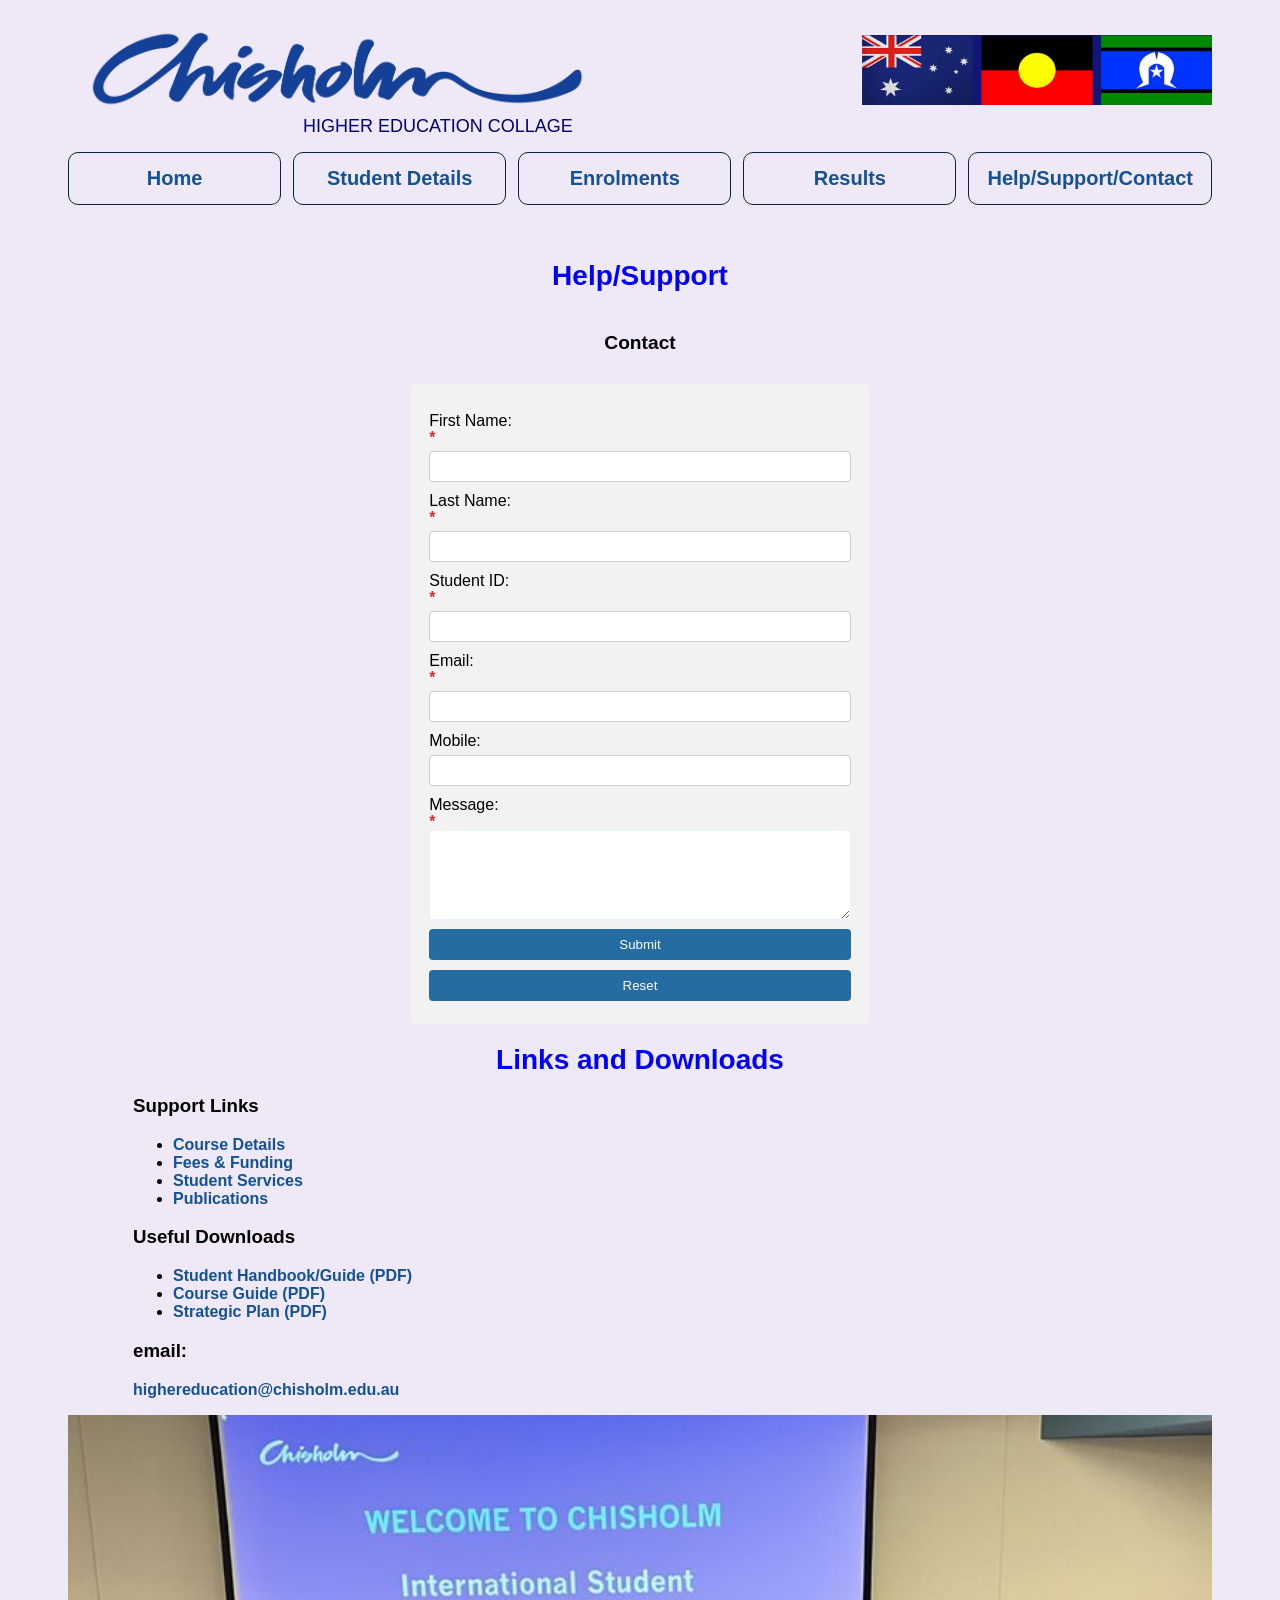
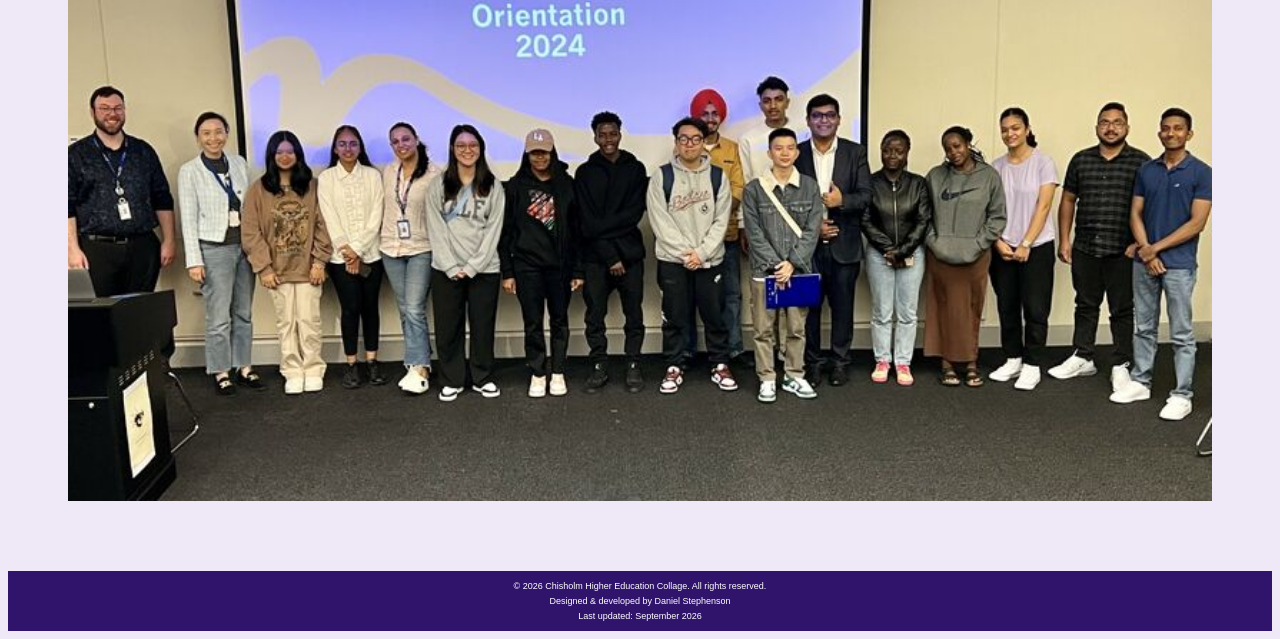
<file: Chisholm_Help_Support.html>
<!DOCTYPE HTML>
<html lang="en">

<head>
    <title>Chisholm - Help/Support</title>
    <meta name="viewport" content="width=device-width, initial-scale=1.0">
    <link rel="stylesheet" href="css/Chisholm_Style_Sheet.css"/>
    <link rel="stylesheet" href="css/mobile.css" media="screen and (max-width:480px)"/>
    <link rel="stylesheet" href="css/tablet.css" media="screen and (min-width:481px) and (max-width:768px)"/>
    <link rel="stylesheet" href="css/small_laptop.css" media="screen and (min-width:769px) and (max-width:1024px)"/>
    <link rel="stylesheet" href="css/full_screen.css" media="screen and (min-width:1025px)"/>
</head>

<body>

    <header>
        <div>
            <img src="images/Chisholm-logo2.png" alt="Chisholm logo"/>
            <img src="images/Flags.png" alt="Chisholm Flags"/>
        </div>
        <div class="collage-name">HIGHER EDUCATION COLLAGE</div>
        <input type="checkbox" id="nav-toggle">
        <label for="nav-toggle" class="hamburger">
            <span></span>
            <span></span>
            <span></span>
        </label>
        <nav>
            <a href="Chisholm_Student_Portal.html">Home</a>
            <a href="Chisholm_Student_Details.html">Student Details</a>
            <a href="Chisholm_Enrolments.html">Enrolments</a>
            <a href="Chisholm_Results.html">Results</a>
            <a href="Chisholm_Help_Support.html">Help/Support/Contact</a>
        </nav>   
    </header>

    <main>
        <section>
            <h1>Help/Support</h1>
            <h4>Contact</h4>
            <form id="contact_form" method="post">
                <label for="fname">First Name:</label>
                <span class="req">*</span>
                <input type="text" id="fname" name="fname" required minlength="2" maxlength="50" autocomplete="given-name">

                <label for="lname">Last Name:</label>
                <span class="req">*</span>
                <input type="text" id="lname" name="lname" required minlength="2" maxlength="50" autocomplete="family-name">

                <label for="studentid">Student ID:</label>
                <span class="req">*</span>
                <input type="text" name="student_id" pattern="[A-Za-z][0-9]{10}" required title="One letter followed by 10 digits (e.g. A2026012345)"
                inputmode="text">   

                <label for="email">Email:</label>
                <span class="req">*</span>
                <input type="email" id="email" name="email" value="" required maxlength="100" autocomplete="email">

                <label for="mobile">Mobile:</label>
                <input type="tel" id="mobile" name="mobile" value="" pattern="04\d{8}|\+614\d{8}" title="Enter an AU mobile, e.g. 0412345678" autocomplete="tel">

                <label for="message">Message:</label>
                <span class="req">*</span>
                <textarea id="message" name="message"></textarea>

                <button type="submit">Submit</button>
                <button type="reset">Reset</button>
            </form>
        </section>

        <section>
            <h1>Links and Downloads</h1>
            <div class="support-links">
                <h3>Support Links</h3>
                <ul>
                    <li><a href="https://www.chisholm.edu.au/courses" target="_blank">Course Details</a></li>
                    <li><a href="https://www.chisholm.edu.au/fees" target="_blank">Fees &amp; Funding</a></li>
                    <li><a href="https://www.chisholm.edu.au/students" target="_blank">Student Services</a></li>
                    <li><a href="https://www.chisholm.edu.au/about-us/publications" target="_blank">Publications</a></li>
                </ul>

                <h3>Useful Downloads</h3>
                <ul>
                    <li><a href="downloads/studentguide.pdf" download>Student Handbook/Guide (PDF)</a></li>
                    <li><a href="downloads/2027-course-guide.pdf" download>Course Guide (PDF)</a></li>
                    <li><a href="downloads/strategic-plan.pdf" download>Strategic Plan (PDF)</a></li>
                </ul>

                <h3>email:</h3>
                <p><a href="mailto:highereducation@chisholm.edu.au">highereducation@chisholm.edu.au</a></p>
            </div>
        </section>
    <img src="images/students.png" alt="Chisholm building" class="map-img"/>
    </main>
   
    <footer>
        <div class="footer-content">
            <p>&copy; 2026 Chisholm Higher Education Collage. All rights reserved.</p>
            <p>Designed &amp; developed by Daniel Stephenson</p>
            <p>Last updated: September 2026</p>
        </div>
    </footer>

</body>
</html>
</file>
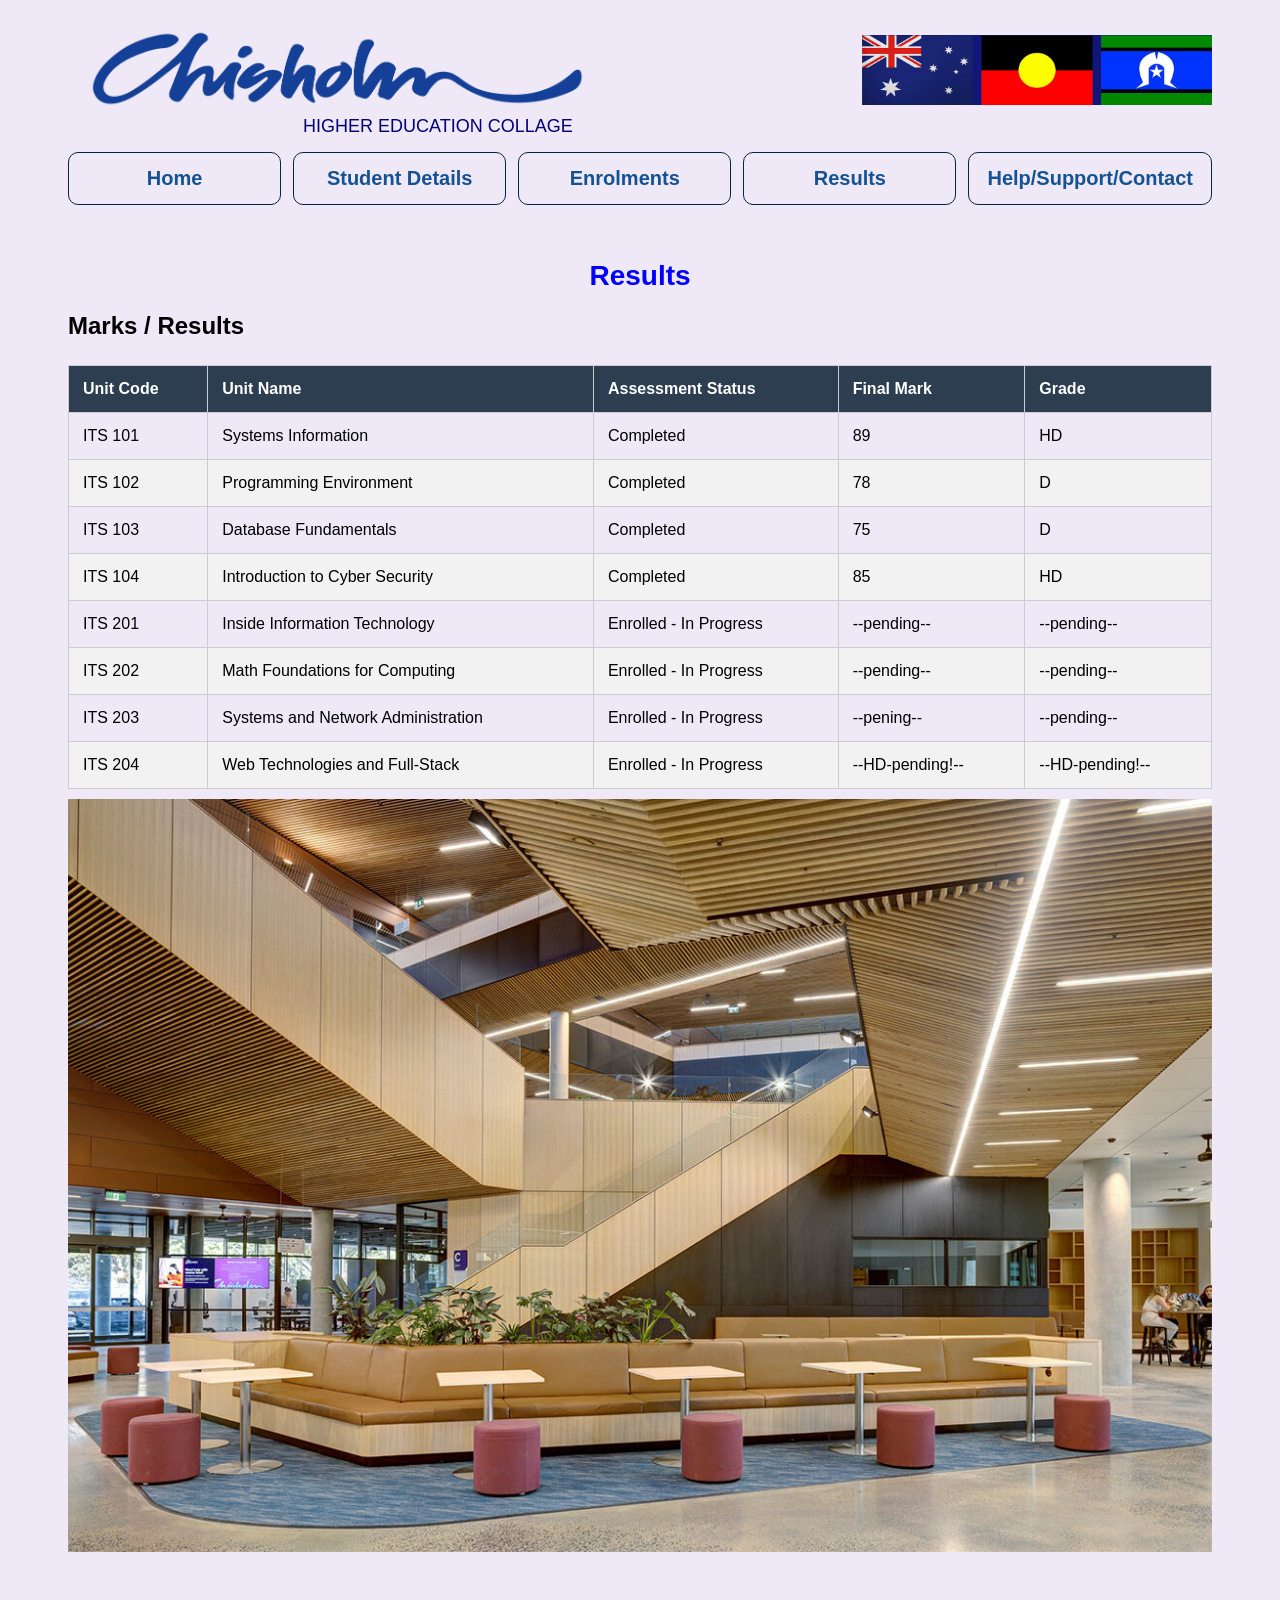
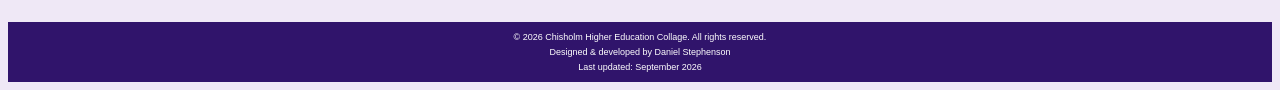
<file: Chisholm_Results.html>
<!DOCTYPE HTML>
<html lang="en">

<head>
    <title>Chisholm - Results</title>
    <meta name="viewport" content="width=device-width, initial-scale=1.0">   
    <link rel="stylesheet" href="css/Chisholm_Style_Sheet.css"/>
    <link rel="stylesheet" href="css/mobile.css" media="screen and (max-width:480px)"/>
    <link rel="stylesheet" href="css/tablet.css" media="screen and (min-width:481px) and (max-width:768px)"/>
    <link rel="stylesheet" href="css/small_laptop.css" media="screen and (min-width:769px) and (max-width:1024px)"/>
    <link rel="stylesheet" href="css/full_screen.css" media="screen and (min-width:1025px)"/>   
</head>

<body>

    <header>
        <div>
            <img src="images/Chisholm-logo2.png" alt="Chisholm logo"/>
            <img src="images/Flags.png" alt="Flags of Chisholm"/>
        </div>
        <div class="collage-name">HIGHER EDUCATION COLLAGE</div>
        <input type="checkbox" id="nav-toggle">
        <label for="nav-toggle" class="hamburger">
            <span></span>
            <span></span>
            <span></span>
        </label>
        <nav>
            <a href="Chisholm_Student_Portal.html">Home</a>
            <a href="Chisholm_Student_Details.html">Student Details</a>
            <a href="Chisholm_Enrolments.html">Enrolments</a>
            <a href="Chisholm_Results.html">Results</a>
            <a href="Chisholm_Help_Support.html">Help/Support/Contact</a>
        </nav>   
    </header>

    <main>
        <h1>Results</h1>

        <section>
            <h2>Marks / Results</h2>
            <div class="table-wrapper">
                <table class="marks-table">
                    <thead>
                        <tr>
                            <th>Unit Code</th>
                            <th>Unit Name</th>
                            <th>Assessment Status</th>
                            <th>Final Mark</th>
                            <th>Grade</th>
                        </tr>
                    </thead>

                    <tbody>
                        <tr>
                            <td>ITS 101</td>
                            <td>Systems Information</td>
                            <td>Completed</td>
                            <td>89</td>
                            <td>HD</td>
                        </tr>

                        <tr>
                            <td>ITS 102</td>
                            <td>Programming Environment</td>
                            <td>Completed</td>
                            <td>78</td>
                            <td>D</td>
                        </tr>

                        <tr>
                            <td>ITS 103</td>
                            <td>Database Fundamentals</td>
                            <td>Completed</td>
                            <td>75</td>
                            <td>D</td>
                        </tr>

                        <tr>
                            <td>ITS 104</td>
                            <td>Introduction to Cyber Security</td>
                            <td>Completed</td>
                            <td>85</td>
                            <td>HD</td>
                        </tr>

                        <tr>
                            <td>ITS 201</td>
                            <td>Inside Information Technology</td>
                            <td>Enrolled - In Progress</td>
                            <td>--pending--</td>
                            <td>--pending--</td>
                        </tr>

                        <tr>
                            <td>ITS 202</td>
                            <td>Math Foundations for Computing</td>
                            <td>Enrolled - In Progress</td>
                            <td>--pending--</td>
                            <td>--pending--</td>
                        </tr>

                        <tr>
                            <td>ITS 203</td>
                            <td>Systems and Network Administration</td>
                            <td>Enrolled - In Progress</td>
                            <td>--pening--</td>
                            <td>--pending--</td>
                        </tr>

                        <tr>
                            <td>ITS 204</td>
                            <td>Web Technologies and Full-Stack</td>
                            <td>Enrolled - In Progress</td>
                            <td>--HD-pending!--</td>
                            <td>--HD-pending!--</td>
                        </tr>
                    </tbody>
                </table>
            </div>
        </section>
        <img src="images/insidebuilding.png" alt="Chisholm building" class="map-img"/>
    </main>

<footer>
<div class="footer-content">
    <p>&copy; 2026 Chisholm Higher Education Collage. All rights reserved.</p>
    <p>Designed &amp; developed by Daniel Stephenson</p>
    <p>Last updated: September 2026</p>
</div>
</footer>  

</body>
</html>
</file>
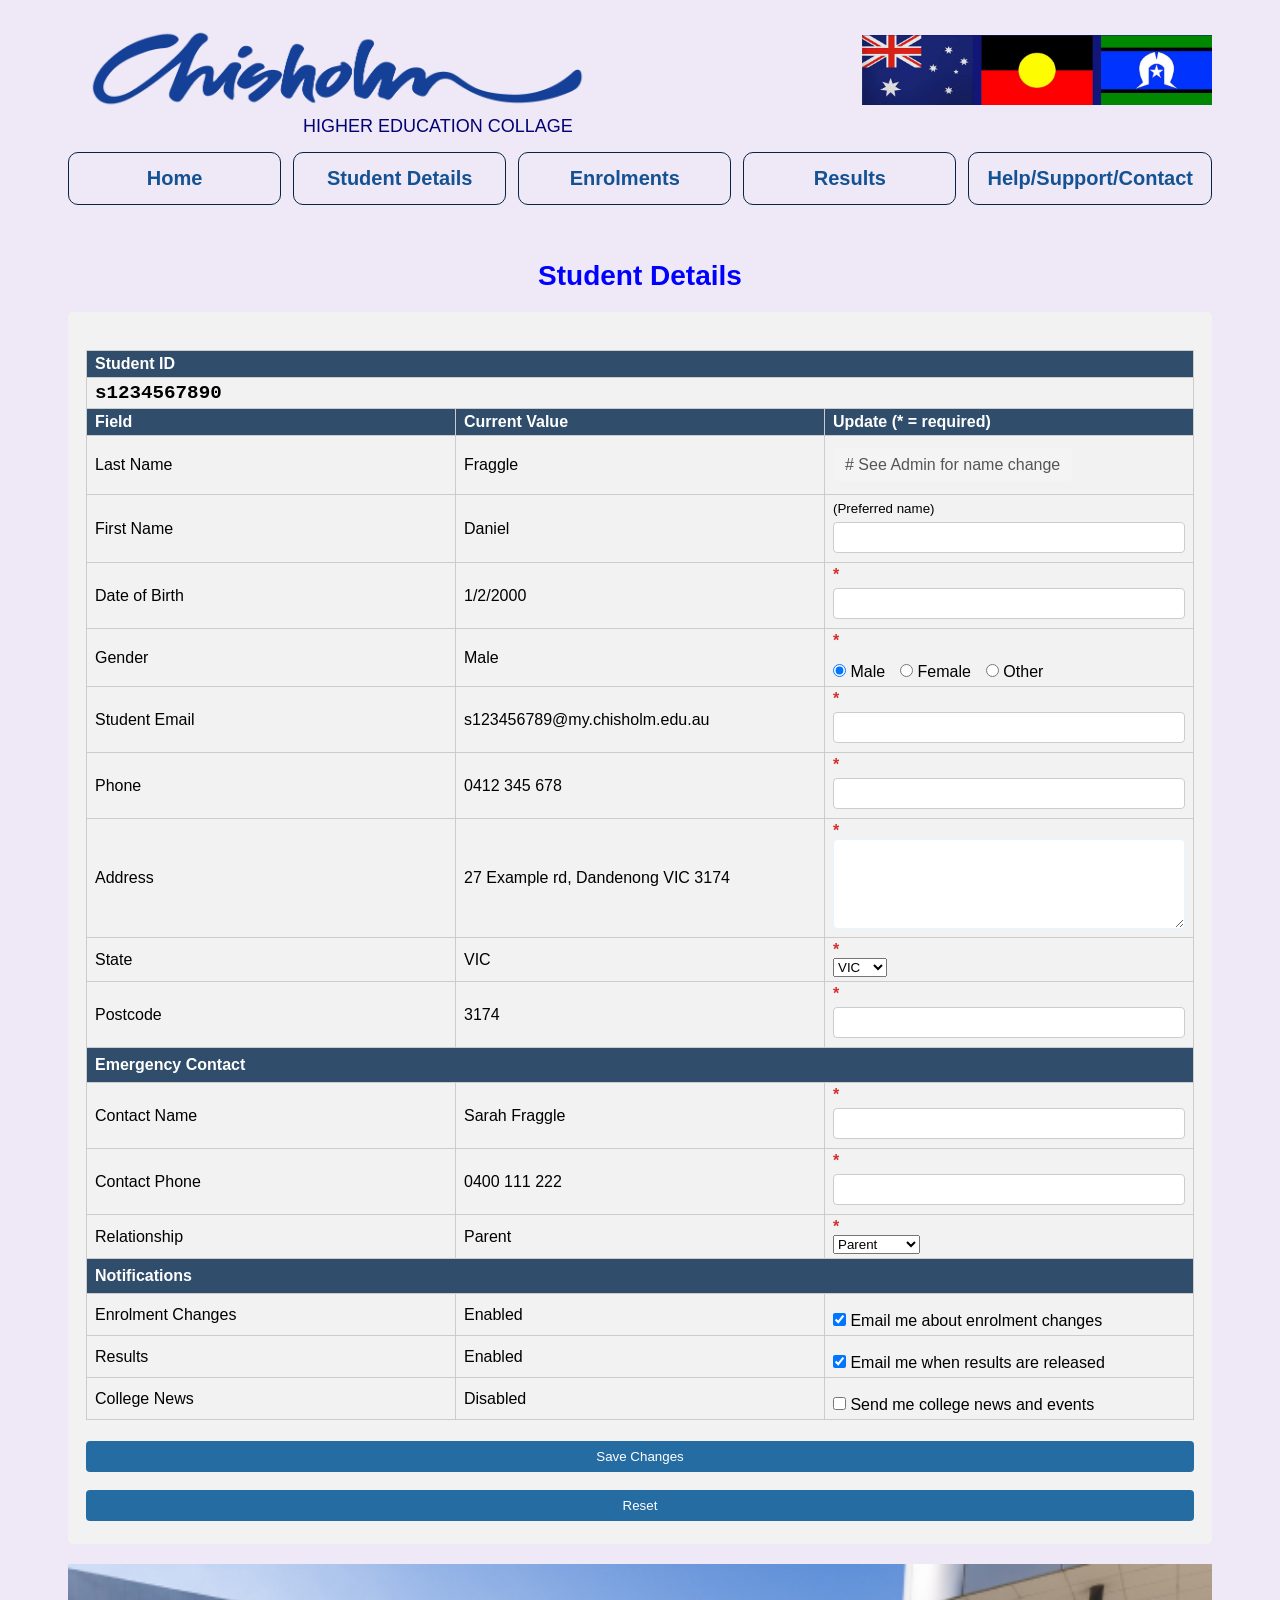
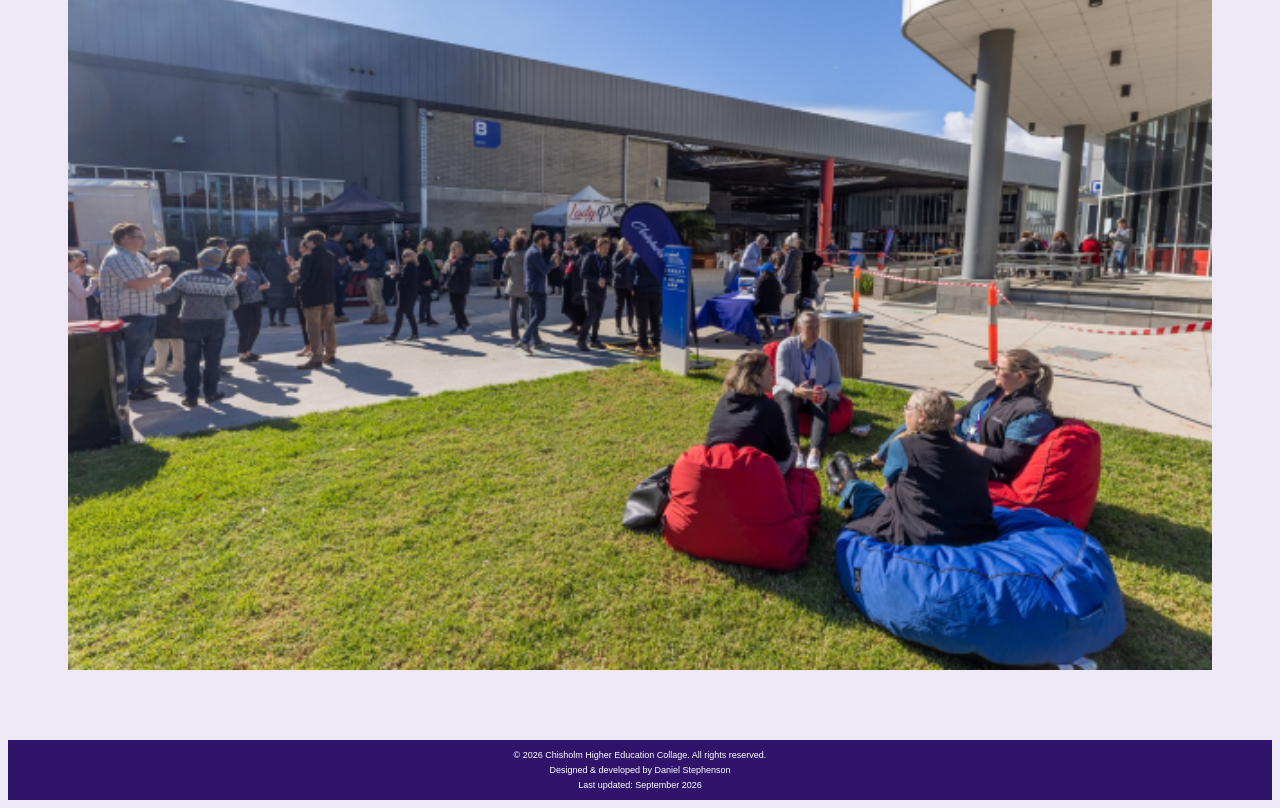
<file: Chisholm_Student_Details.html>
<!DOCTYPE HTML>
<html lang="en">
<head>
    <title>Chisholm - Student Details</title>
    <meta name="viewport" content="width=device-width, initial-scale=1.0">
    <link rel="stylesheet" href="css/Chisholm_Style_Sheet.css"/>
    <link rel="stylesheet" href="css/mobile.css" media="screen and (max-width:480px)"/>
    <link rel="stylesheet" href="css/tablet.css" media="screen and (min-width:481px) and (max-width:768px)"/>
    <link rel="stylesheet" href="css/small_laptop.css" media="screen and (min-width:769px) and (max-width:1024px)"/>
    <link rel="stylesheet" href="css/full_screen.css" media="screen and (min-width:1025px)"/>
</head>
<body>

    <header>
        <div>
            <img src="images/Chisholm-logo2.png" alt="Chisholm logo"/>
            <img src="images/Flags.png" alt="Flags of Chisholm"/>
          </div>
          <div class="collage-name">HIGHER EDUCATION COLLAGE</div>
          <input type="checkbox" id="nav-toggle">
          <label for="nav-toggle" class="hamburger">
          <span></span>
          <span></span>
          <span></span>
          </label>
          <nav>
          <a href="Chisholm_Student_Portal.html">Home</a>
          <a href="Chisholm_Student_Details.html">Student Details</a>
          <a href="Chisholm_Enrolments.html">Enrolments</a>
          <a href="Chisholm_Results.html">Results</a>
          <a href="Chisholm_Help_Support.html">Help/Support/Contact</a>
          </nav>   
    </header>

    <main>
    <h1>Student Details</h1>

   <form id="update_form" method="post">
    <div class="table-wrapper">
        <table class="details-table">
            <thead>
                <tr>
                    <th colspan="3" class="student-id-value">Student ID</th>
                </tr>
                <tr>
                    <td colspan="3" class="student-id-value">s1234567890</td>
                </tr>   
                <tr>
                    <th>Field</th>
                    <th>Current Value</th>
                    <th>Update <span class="required-note">(* = required)</span></th>
                </tr>
            </thead>
            <tbody>
                <tr class="admin-note">
                    <td>Last Name</td>
                    <td>Fraggle</td>
                    <td class="centre-cell"><span class="readonly-value"># See Admin for name change</span></td>
                </tr>
                <tr>
                    <td>First Name</td>
                    <td>Daniel</td>
                    <td><span><small>(Preferred name)</small></span><input type="text" name="firstname" value="" minlength="2" maxlength="50"></td>
                </tr>
                
                <tr>
                    <td>Date of Birth</td>
                    <td>1/2/2000</td>
                    <td><span class="req">*</span><input type="text" name="dob" id="dob" value="" required pattern="\d{2}/\d{2}/\d{4}" title="DD/MM/YYYY"></td>
                    <!-- <input type="date" name="dob" required max="2026-09-30" min="1906-09-30"> -->   
                </tr>   
                <tr>
                    <td>Gender</td>
                    <td>Male</td>
                    <td>
                        <span class="req">*</span>
                        <div class="radio-row">
                            <label><input type="radio" name="gender" value="male" required checked> Male</label>
                            <label><input type="radio" name="gender" value="female"> Female</label>
                            <label><input type="radio" name="gender" value="other"> Other</label>
                        </div>
                        
                    </td>
                </tr>
                <tr>
                    <td>Student Email</td>
                    <td>s123456789@my.chisholm.edu.au</td>
                    <td><span class="req">*</span><input type="email" name="email" value="" required maxlength="100"></td>
                </tr>
                <tr>
                    <td>Phone</td>
                    <td>0412 345 678</td>
                    <td><span class="req">*</span><input type="tel" name="phone" value="" required pattern="04\d{8}|\+614\d{8}" title="Enter an AU mobile, e.g. 0412345678"></td>
                </tr>
                <tr>
                    <td>Address</td>
                    <td>27 Example rd, Dandenong VIC 3174</td>
                    <td><span class="req">*</span><textarea name="address" rows="2" required maxlength="100"></textarea></td>
                </tr>
                <tr>
                    <td>State</td>
                    <td>VIC</td>
                    <td>
                        <span class="req">*</span>
                        <select name="state" required>
                            <option value="NSW">NSW</option>
                            <option value="VIC" selected>VIC</option>
                            <option value="QLD">QLD</option>
                            <option value="WA">WA</option>
                            <option value="SA">SA</option>
                            <option value="TAS">TAS</option>
                            <option value="NT">NT</option>
                            <option value="ACT">ACT</option>
                        </select>   
                    </td>
                </tr>
                <tr>
                    <td>Postcode</td>
                    <td>3174</td>
                    <td><span class="req">*</span><input type="number" name="postcode" value="" required min="1000" max="9999"></td>
                </tr>

                <tr class="section-header">
                    <td colspan="3">Emergency Contact</td>
                </tr>
                <tr>
                    <td>Contact Name</td>
                    <td>Sarah Fraggle</td>
                    <td><span class="req">*</span><input type="text" name="emergency_name" value="" required minlength="2" maxlength="50"></td>
                </tr>
                <tr>
                    <td>Contact Phone</td>
                    <td>0400 111 222</td>
                    <td><span class="req">*</span><input type="tel" name="emergency_phone" value="" required pattern="04\d{8}|\+614\d{8}" title="Enter an AU mobile, e.g. 0412345678"></td>
                </tr>
                <tr>
                    <td>Relationship</td>
                    <td>Parent</td>
                    <td>
                        <span class="req">*</span>
                        <select name="relationship" required>
                            <option value="">-- Select --</option>
                            <option value="Parent" selected>Parent</option>
                            <option value="Partner">Partner</option>
                            <option value="Adult Child">Adult Child</option>
                            <option value="Doctor">Doctor</option>
                            <option value="Sibling">Sibling</option>
                            <option value="Friend">Friend</option>
                            <option value="Other">Other</option>
                        </select>
                        
                    </td>
                </tr>

                <tr class="section-header">
                    <td colspan="3">Notifications</td>
                </tr>
                <tr>
                    <td>Enrolment Changes</td>
                    <td>Enabled</td>
                    <td><label><input type="checkbox" name="notify_email" checked> Email me about enrolment changes</label></td>
                </tr>
                <tr>
                    <td>Results</td>
                    <td>Enabled</td>
                    <td><label><input type="checkbox" name="notify_results" checked> Email me when results are released</label></td>
                </tr>
                <tr>
                    <td>College News</td>
                    <td>Disabled</td>
                    <td><label><input type="checkbox" name="notify_news"> Send me college news and events</label></td>
                </tr>
            </tbody>
        </table>
    </div>

    <div class="form-actions">
        <button type="submit">Save Changes</button>
        <button type="reset">Reset</button>
    </div>
</form>   
<img src="images/student_details2.png" alt="Picture of Chisholm students" class="map-img"/>
</main>   

    <footer>
        <div class="footer-content">
            <p>&copy; 2026 Chisholm Higher Education Collage. All rights reserved.</p>
            <p>Designed &amp; developed by Daniel Stephenson</p>
            <p>Last updated: September 2026</p>
        </div>
    </footer>


<script src="jQuery/jquery-4.0.0.min.js"></script>
<script src="jquery-ui-1.14.2/jquery-ui.min.js"></script>
<link rel="stylesheet" href="jquery-ui-1.14.2/jquery-ui.min.css">
<script src="jquery.validate.min.js"></script>   
<script>

// Validate — Radio buttons

document.querySelectorAll('input[type="radio"][name="gender"]').forEach(function(radio) {
    radio.addEventListener('change', function() {
        this.closest('tr').children[1].textContent =
            this.value.charAt(0).toUpperCase() + this.value.slice(1);
    });
});


// Validate — Checkboxes

document.querySelectorAll('input[type="checkbox"][name^="notify_"]').forEach(function(cb) {
    cb.addEventListener('change', function() {
        this.closest('tr').children[1].textContent =
            this.checked ? 'Enabled' : 'Disabled';
    });
});

// Validate — Text inputs on blur

document.querySelectorAll('#update_form input[type="text"], ' +
    '#update_form input[type="email"], ' +
    '#update_form input[type="tel"], ' +
    '#update_form select, ' +
    '#update_form textarea').forEach(function(field) {
    field.addEventListener('blur', function() {
        if (this.value.trim() !== '') {
            this.closest('tr').children[1].textContent = this.value;
        }
    });
});   


// jQuery UI component — Datepicker

$(function() {
    $('#dob').datepicker({
        dateFormat: 'dd/mm/yy',
        maxDate: '-16y',
        minDate: '-100y',
        changeMonth: true,
        changeYear: true
    });   
});


// jQuery extention (plugin) — Validation

$(function() {

    $.validator.addMethod("phonePattern", function(value, element) {
        return this.optional(element) || /^[0-9+\s\-()]{10,15}$/.test(value);
    }, 'Numbers, +, spaces, dashes only (10–15 chars)');

    $.validator.addMethod("namePattern", function(value, element) {
        return this.optional(element) || /^[A-Za-zÀ-ÿ'\- ]{2,50}$/.test(value);
    }, 'Letters, spaces, hyphens and apostrophes only (2–50 chars)');

    $.validator.addMethod("addressPattern", function(value, element) {
        return this.optional(element) || /^[A-Za-z0-9\s,\.#\-\/'&()]{10,150}$/.test(value);
    }, 'Invalid characters or too short (10–150 chars)');

    $.validator.addMethod("dobPattern", function(value, element) {
    if (this.optional(element)) return true;
    var pattern = /^(\d{2})\/(\d{2})\/(\d{4})$/;
    var match = value.match(pattern);
    if (!match) return false;

    var day = parseInt(match[1], 10);
    var month = parseInt(match[2], 10);
    var year = parseInt(match[3], 10);

    if (month < 1 || month > 12) return false;
    var daysInMonth = new Date(year, month, 0).getDate();
    if (day < 1 || day > daysInMonth) return false;
    return true;
}, 'Enter a valid date in DD/MM/YYYY format');   

    $('#update_form').validate({
        
        rules: {
            email:     { required: true, email: true },
            phone:     { required: true, phonePattern: true },
            firstname: { required: false, namePattern: true },
            lastname:  { required: true, namePattern: true },
            dob: { required: true, dobPattern: true },
            address:   { required: true, addressPattern: true },
            state:     'required',
            postcode:  { required: true, min: 1000, max: 9999 },
            emergency_name:  { required: true, namePattern: true },
            emergency_phone: { required: true, phonePattern: true },
            relationship: 'required'
        },
        messages: {
            email:     { required: 'Email is required', email: 'Please enter a valid email address' },
            phone:     { required: 'Phone is required', phonePattern: 'Enter an AU mobile e.g. 0412345678   ,  0412 345 678   ,  +61 412 345 678' },
            firstname: { namePattern: 'Letters, spaces, hyphens and apostrophes only (2–50 chars)' },
            lastname:  { required: 'Last name is required', namePattern: 'Letters, spaces, hyphens and apostrophes only (2–50 chars)' },
            dob: { required: 'Date of birth is required', dobPattern: 'Please enter a valid date in DD/MM/YYYY format' },
            address:   { required: 'Address is required', addressPattern: 'Use letters, numbers, spaces, commas, #, - and / (10–150 chars)' },
            state:     'Please select a state',
            postcode:  { required: 'Postcode is required', min: 'Postcode must be at least 1000', max: 'Postcode must be at most 9999' },
            emergency_name:  { required: 'Name is required', namePattern: 'Letters, spaces, hyphens and apostrophes only (2–50 chars)' },
            emergency_phone: { required: 'Phone is required', phonePattern: 'Enter an AU number, e.g. 0412345678 - Numbers, +, spaces, dashes only (10–15 chars)' },
            relationship: 'Please select a relationship' 
        },
        submitHandler: function(form) {

            var btn = document.querySelector('#update_form button[type="submit"]');
            btn.textContent = '✓ Saved!';
            btn.style.backgroundColor = '#4CAF50';
            btn.style.color = 'white';
            setTimeout(function() {
                btn.textContent = 'Save Changes';
                btn.style.backgroundColor = '';
                btn.style.color = '';
            alert('Form is valid! Your details will now be submitted.');
            }, 1000);      
        }
    });

});   
</script>
</body>
</html>
</file>
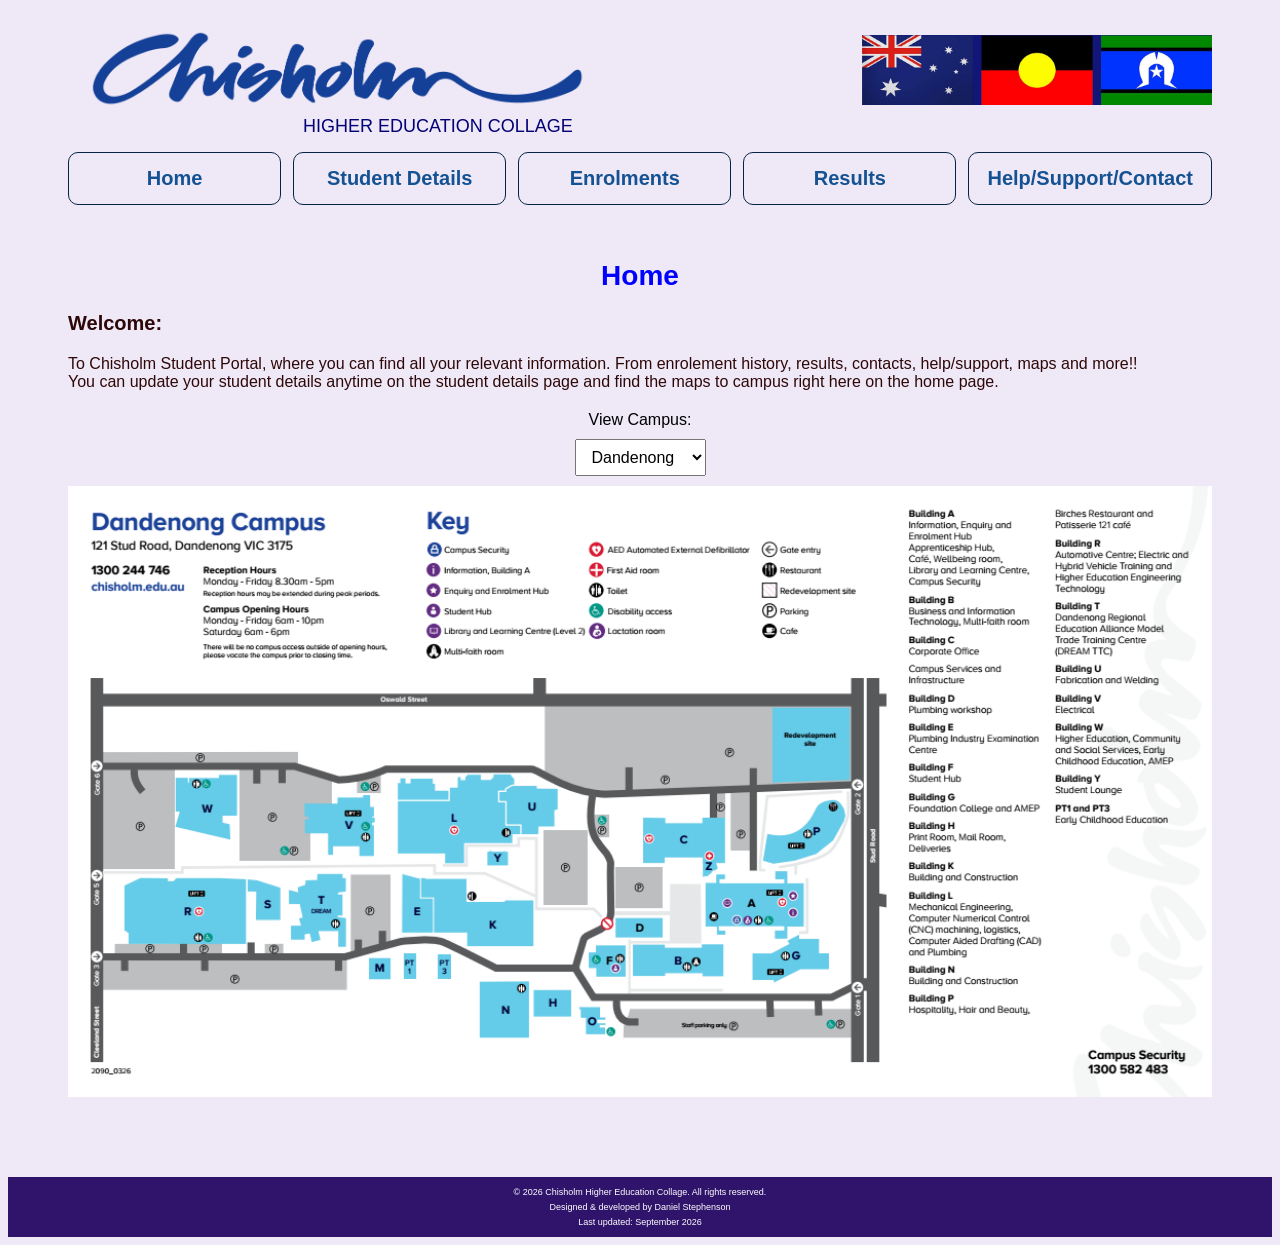
<file: Chisholm_Student_Portal.html>
<!DOCTYPE HTML>
<html lang="en">

<head>
     <title>chisholm-Student Portal</title>
     <meta name="viewport" content="width=device-width, initial-scale=1.0">   
     <link rel="stylesheet" href="css/Chisholm_Style_Sheet.css"/>
     <link rel="stylesheet" href="css/mobile.css" media="screen and (max-width:480px)"/>
     <link rel="stylesheet" href="css/tablet.css" media="screen and (min-width:481px) and (max-width:768px)"/>
     <link rel="stylesheet" href="css/small_laptop.css" media="screen and (min-width:769px) and (max-width:1024px)"/>
     <link rel="stylesheet" href="css/full_screen.css" media="screen and (min-width:1025px)"/>   
</head>
<body>

     <header>
     
          <div>
            <img src="images/Chisholm-logo2.png" alt="Chisholm logo"/>
            <img src="images/Flags.png" alt="Flags of Chisholm"/>
          </div>
          <div class="collage-name">HIGHER EDUCATION COLLAGE</div>
          <input type="checkbox" id="nav-toggle">
          <label for="nav-toggle" class="hamburger">
          <span></span>
          <span></span>
          <span></span>
          </label>
          <nav>
          <a href="Chisholm_Student_Portal.html">Home</a>
          <a href="Chisholm_Student_Details.html">Student Details</a>
          <a href="Chisholm_Enrolments.html">Enrolments</a>
          <a href="Chisholm_Results.html">Results</a>
          <a href="Chisholm_Help_Support.html">Help/Support/Contact</a>
          </nav>   
         
     </header>

     
<main>
     <h1>Home</h1>
     <p class="welcome"> Welcome:</p>
     <p class="Intro">To Chisholm Student Portal, where you can find all your relevant information.
          From enrolement history, results, contacts, help/support, maps and more!!<br> 
          You can update your student details anytime on the student details page and find  the maps to campus right here
          on the home page. 
     </p>
     <div class="map-wrapper">
     <label for="campus-select">View Campus:</label>
     <select id="campus-select" autocomplete="off">
          <option value="images/Dandenong-map.png">Dandenong</option>
          <option value="images/Frankston-map.png">Frankston</option>
          <option value="images/Cranbourne-map.png">Cranbourne</option>
          <option value="images/Berwick-map.png">Berwick</option>
     </select>
     <img id="campus-map" src="images/Dandenong-map.png" alt="Campus map" class="map-img">

     </div>   
    
</main> 
     <footer>
     <div class="footer-content">
          <p>&copy; 2026 Chisholm Higher Education Collage. All rights reserved.</p>
          <p>Designed &amp; developed by Daniel Stephenson</p>
          <p>Last updated: September 2026</p>
     </div>
     </footer>
     <script>
     document.getElementById("campus-select").addEventListener("change", function() {
          document.getElementById("campus-map").src = this.value;
     });
     </script>     
</body>
</html>
</file>
<file: css/Chisholm_Style_Sheet.css>
/* This is my Style_Sheet for Chisholm-Student Portal */

h1 {
    color: blue;
}
main h1{
    color: blue;
    font-size: 1.15rem;
}
Nav a {
    border: rgb(5, 36, 67) 1px solid;
    padding: 20px;
    display: inline;
    border-radius: 10px;
    font-size: 1.25rem;
    font-family: Calibri, Arial, sans-serif;
    font-weight: 550;
    text-decoration: none;
    color: rgb(20, 82, 147);
}

P {
    color: rgb(45, 8, 8);
}
.welcome {
    font-family: Arial, sans-serif;
    font-size: 20px;
    font-weight: bold;
    color: rgb(45, 8, 8);
}   
.Intro {
    font-family: Arial, sans-serif;
    font-size: 16px;
    color: rgb(45, 8, 8);
}   

a:hover {
    background-color: rgb(107, 131, 185);
    color:white;
}
.heading-row {
    display: flex;
    justify-content: space-between;
    align-items: center;
}  
.heading-row h1 {
    font-size: 1.15rem;
}    
.tnr {
    font-family: "Times New Roman", Times, serif;
    color: rosybrown;
}

#unique {
    font-size: 3em;
}

a {
    font-family: Arial, sans-serif;
    font-size: 20px;
    font-weight: bold;
}

body {
    font-family: Arial, Helvetica, sans-serif;
    background-color: rgba(106, 44, 173, 0.107);
}
/*rgba(44, 121, 173, 0.107)*/
.map-wrapper {
    text-align: center;
    margin: 20px 0;
}

#campus-select {
    display: block;
    margin: 10px auto;
    padding: 8px 12px;
    font-size: 16px;
}

.map-img {
    width: 100%;
    height: auto;
    display: block;
    margin: 10px auto;
}    

 /*  Header logo and navigation */

header {
    display: flex;
    flex-direction: column;
    align-items: flex-start;
    padding: 20px 40px;
}

.collage-name {
    margin-left: 230px;
    color: rgb(2, 2, 116);
    font-size: 18px;
    font-family: Arial, sans-serif;
    font-weight: lighter;
    padding: 5px;
}

header div {
    display: flex;
    align-items: center;
    width: 100%;
}   
header img:first-child { /* Position of the logo */
    width: 500px;
}
header img:last-child { /* Position of the Chisholm Flags */
    width: 350px;
    margin-left: auto;
}
body img {
    margin-left: 20px;
}

/* Spread navigation across the page */
nav {
    display: flex;
    justify-content: space-between;
    width: 100%;
    gap: 12px;
    margin-top: 10px;
}

nav a {
    flex: 1;
    text-align: center;
    padding: 14px 18px;
}


/* Results */

main {
    padding: 20px 30px;
}

main h1 {
    text-align: center;
    margin-top: 5px;
    margin-bottom: 5px;
}   
main h4 {
    text-align: center;
    margin-top: 40px;
    margin-bottom: 30px;
    font-size: 1.2rem;
}   

/* Marks/results table */

.table-wrapper {
    overflow-x: auto;
    max-width: 100%;
}   
.marks-table {
    width: 100%;
    border-collapse: collapse;
    margin-top: 5px;
    font-family: Arial, sans-serif;
}

.marks-table th,
.marks-table td {
    border: 1px solid #ccc;
    padding: 12px;
    text-align: left;
}

.marks-table th {
    background-color: #2c3e50;
    color: white;
    font-weight: bold;
}

.marks-table tbody tr:nth-child(even) {
    background-color: #f2f2f2;
}

.marks-table tbody tr:hover {
    background-color: #e8f4ff;
}
body {
    overflow-x: hidden;
} 
* {
    box-sizing: border-box;
}     
form {
    background-color: #f2f2f2;
    border-radius: 5px;
    margin: 20px auto;
    padding: 18px;
    width: 70%;
}

input {
    border: 1px solid #ccc;
    border-radius: 4px;
    display: block;
    margin: 5px 0;
    padding: 7px 14px;
    width: 100%;
}
input[type="checkbox"],
input[type="radio"] {
    display: inline;
    width: auto;
}   

textarea {
    border: 1px solid #e8f4ff;
    border-radius: 4px;
    height: 90px;
    width: 100%;
}

button {
    background-color: #256ca2;
    border: none;
    border-radius: 4px;
    color: white;
    cursor: pointer;
    margin: 5px 0;
    padding: 8px 12px;
    width: 100%;
}

button:focus, button:hover {
    filter: brightness(125%);
}
label {
    display: block;
    margin-top: 10px;
}   
/* Small devices mobile phones */
@media only screen and (min-width: 480px) {
    form {
        width: 50%;
    }
    }

/* Medium devices tablets */
@media only screen and (min-width: 768px) {
    form {
        width: 40%;

    }
}

/* small laptops/desktops */
@media only screen and (min-width: 1024px) {
    form {
        width:40%;
    } 
}

/* Large devices (large laptops and desktops) */
@media only screen and (min-width: 1200px) {
    form {
        width: 30%;
    }
}

/* Footer detils */

footer {
    background-color: #30146b;
    color: white;
    text-align: center;
    padding: 5px 10px;
    font-size: 9px;
    margin-top: 30px;
}

footer p {
    margin: 5px 0;
    color: white;
}   
fieldset {
    border: 1px solid #ccc;
    border-radius: 5px;
    margin: 15px 0;
    padding: 15px;
}

legend {
    font-weight: bold;
    padding: 0 10px;
}

fieldset label {
    display: inline;
    margin-top: 8px;
}

fieldset label input[type="checkbox"] {
    display: inline;
    margin-right: 8px;
}   
 
#update_form {
    width: 100%;
    margin: 20px auto;
}   
.radio-row {
    display: flex;
    gap: 15px;
}

.radio-row label {
    display: inline;
}

fieldset label {
    display: block;
    margin-top: 8px;
}

fieldset label input[type="checkbox"] {
    display: inline;
    margin-right: 8px;
}   
.details-table {
    width: 100%;
    border-collapse: collapse;
    margin-top: 20px;
    font-family: Arial, sans-serif;
    table-layout: fixed;
}

.details-table th,
.details-table td {
    border: 1px solid #ccc;
    padding: 4px 8px;
    text-align: left;
}   
.details-table th {
    background-color: #304e6c;
    color: white;
    font-weight: bold;
}

.details-table td {
    word-wrap: break-word;
}

.details-table th:nth-child(1) {
    width: 20%;
}

.details-table th:nth-child(2) {
    width: 30%;
}

.details-table th:nth-child(3) {
    width: 50%;
} 
.support-links {
    margin-left: 65px;
}    
.support-links a {
    font-family: Arial, sans-serif;
    font-size: 16px;
    color: rgb(20, 82, 147);
    text-decoration: none;
    font-weight: bold;
}

.support-links a:hover {
    color: rgb(247, 248, 250);
    text-decoration: underline;
} 
.section-header td {
    background: #304e6c;
    color: #fff;
    font-weight: bold;
    padding: 8px;
    text-align: left;
}   
.form-actions {
    margin-top: 1rem;
    display: flex;
    flex-direction: column;
    gap: 0.5rem;
}   

.req {
    display: block;
    color: #d32f2f;
    font-weight: bold;
    line-height: 1;
    margin: 0;
    padding: 0;
}    
.req {
    display: block;
    color: #d32f2f;
    font-weight: bold;
    line-height: 1;
}   

/* HAMBURGER (mobile & tablet) */

#nav-toggle {
    display: none;
}

.hamburger {
    display: block;
    cursor: pointer;
    padding: 0px;
}

.hamburger span {
    display: block;
    width: 25px;
    height: 3px;
    background-color: rgb(5, 36, 67);
    margin: 5px 0;
}

nav {
    display: none;
}

#nav-toggle:checked ~ nav {
    display: flex;
    flex-direction: column;
    gap: 8px;
}

#nav-toggle:checked ~ .hamburger span:nth-child(1) {
    transform: rotate(45deg) translate(5px, 5px);
}

#nav-toggle:checked ~ .hamburger span:nth-child(2) {
    opacity: 0;
}

#nav-toggle:checked ~ .hamburger span:nth-child(3) {
    transform: rotate(-45deg) translate(6px, -6px);
}     
.course-dropdown summary {
    cursor: pointer;
    padding: 5px 5px;
    border: 1px solid #ccc;
    border-radius: 5px;
    background: #efe9f1;
    font-size: 1rem;
    list-style: none;
    width: auto;
}

.course-dropdown summary::before {
    content: "▸ ";
}

.course-dropdown[open] summary::before {
    content: "▾ ";
}

.course-dropdown ul {
    list-style: none;
    padding: 0;
    margin: 5px 0 0 0;
    border: 1px solid #ccc;
    border-top: none;
    border-radius: 0 0 5px 5px;
    max-height: 300px;
    overflow-y: auto;
    text-align: left;
    width: fit-content;
    margin-left: auto;
    margin-right: auto;
}

.course-dropdown li a {
    display: block;
    padding: 4px 15px;
    text-decoration: none;
    color: rgb(20, 82, 147);
    font-weight: 200;
}

.course-dropdown li a:hover {
    background-color: rgb(107, 131, 185);
    color: white;
}  
td.student-id-value {
  font-size: 1.2em;
  font-family: 'Courier New', Courier, monospace;
  font-weight: bold;
}    
.readonly-value {  
  color: #555;
  background: #f4f4f4;
  padding: 8px 12px;
  border-radius: 3px;
}   
tr.admin-note td {
  padding: 20px 8px;
}
</file>
<file: css/mobile.css>
/* MOBILE (max-width: 480px) */

header {
    padding: 15px;
    align-items: center;
}

header div {
    flex-direction: column;
    justify-content: center;
    gap: 10px;
}

header img:first-child {
    width: 220px;
}

header img:last-child {
    width: 100px;
    margin-left: 0;
}

.collage-name {
    margin-left: 0;
    font-size: 13px;
    text-align: center;
}
.Intro {
    font-family: Arial, sans-serif;
    font-size: 13px;
    color: rgb(45, 8, 8);
}   
nav {
    flex-direction: column;
    gap: 8px;
}

nav a {
    font-size: 16px;
    padding: 10px;
}

main {
    padding: 0px 5px;
}

main h1 {
    font-size: 1.25rem;
    margin-bottom: 0;
    margin-top: 0;
}

.marks-table {
    font-size: 12px;
}

.marks-table th,
.marks-table td {
    padding: 6px;
}   
h2 {
    font-size: 1.2rem;
}   
.marks-table {
    margin-top: 2px;
}
.details-table th,
.details-table td {
    font-size: 12px;
    padding: 6px;
} 
.map-wrapper {
    margin: 0 -10px;
}      

@media only screen and (max-width: 480px) {

    .course-dropdown summary {
        font-size: 14px;
    }
    .course-dropdown li a {
        font-size: 13px;
    }
}
</file>
<file: css/tablet.css>
/* TABLET (481px – 768px) */
@media (max-width: 550px) {
    header img:first-child {
        width: 180px;
    }

    header img:last-child {
        width: 120px;
    }
        .course-dropdown summary {
        font-size: 14px;
    }
    .course-dropdown li a {
        font-size: 13px;
    }
}   
header {
    padding: 15px 25px;
}

header img:first-child {
    width: 250px;
}

header img:last-child {
    width: 180px;
    margin-left: auto;
}

.collage-name {
    margin-left: 0;
    font-size: 16px;
    text-align: center;
}

nav {
    flex-direction: column;
    gap: 8px;
}

nav a {
    font-size: 1rem;
    padding: 10px;
    text-align: center;
}   
main {
    padding: 20px 20px;
}

main h1 {
    font-size: 1.45rem;
}

h2 {
    font-size: 1.4rem;
}

.marks-table th,
.marks-table td {
    padding: 10px;
}
</file>
<file: css/small_laptop.css>
/* SMALL LAPTOP (769px – 1024px) */

header {
    padding: 20px 40px;
}

header img:first-child {
    width: 350px;
}

header img:last-child {
    width: 250px;
    margin-left: auto;
}

nav a {
    font-size: 1.1rem;
}

main {
    padding: 25px 40px;
}

main h1 {
    font-size: 1.50rem;
}

.marks-table th,
.marks-table td {
    padding: 10px;
}   
.hamburger {
    display: none;
}

nav {
    display: flex !important;
    flex-direction: row;
    justify-content: space-between;
    width: 100%;
    gap: 12px;
    margin-top: 10px;
}   
#contact_form {
    margin: 20px auto;
    width: 50%;
}
</file>
<file: css/full_screen.css>
/* FULL SCREEN (min-width: 1025px) */

header {
    padding: 20px 60px;
}

header img:first-child {
    width: 500px;
}

header div {
    justify-content: space-between;
}

header img:last-child {
    width: 350px;
}   

nav a {
    font-size: 1.25rem;
}

main {
    padding: 30px 60px;
}

main h1 {
    font-size: 1.75rem;
}

.marks-table th,
.marks-table td {
    padding: 14px;
}   
form {
    margin: 10px 30px 30px 60px;
}   
.details-container {
    display: flex;
    gap: 30px;
    align-items: flex-start;
}

.details-container section {
    flex: 1;
}   
.details-container form {
    width: 100%;
}
.hamburger {
    display: none;
}

nav {
    display: flex !important;
    flex-direction: row;
    justify-content: space-between;
    width: 100%;
    gap: 12px;
    margin-top: 10px;
}   
#contact_form {
    margin: 20px auto;
    width: 40%;
}
</file>
